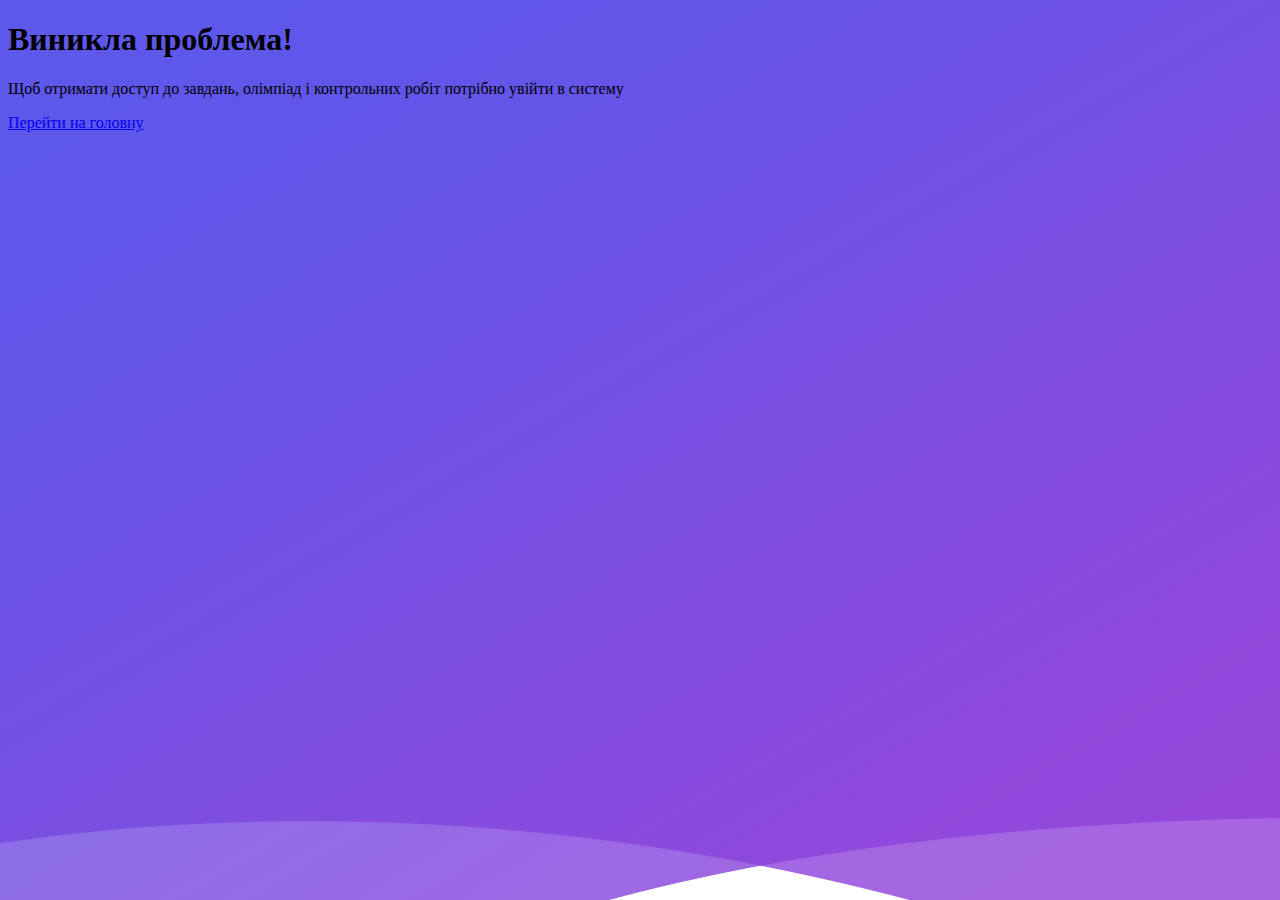
<file: badlog.html>
<!DOCTYPE html>
<html lang="en">
<head>
    <meta charset="utf-8">
    <meta http-equiv="X-UA-Compatible" content="IE=edge">
    <meta name="viewport" content="width=device-width, initial-scale=1, shrink-to-fit=no">
    <meta name="description" content="Олімпіади по інформатиці. Новини, завдання, рішення. Автоматична система перевірки">
    <meta name="robots" content="all">
    <meta name="keywords" content="завдання з програмування, розбір завдань, розв'язання олімпіадних завдань, автоматична система перевірки, acm">
    <!-- The above 4 meta tags *must* come first in the head; any other head content must come *after* these tags -->

    <!-- Title -->
    <title>Make Solution - Місце для справжніх програмістів!</title>

    <!-- Favicon -->
    <link rel="icon" href="img/core-img/favicon.ico">

    <!-- Bootstrap CDN -->
    <link rel="stylesheet" href="https://stackpath.bootstrapcdn.com/bootstrap/4.2.1/css/bootstrap.min.css" integrity="sha384-GJzZqFGwb1QTTN6wy59ffF1BuGJpLSa9DkKMp0DgiMDm4iYMj70gZWKYbI706tWS" crossorigin="anonymous">

    <!-- Local Style -->
    <style>
        body {
            background-image: url(img/bg-img/welcome-bg.png);
        }
    </style>
</head>
<body class="text-center">
    <div class="cover-container d-flex w-100 h-100 p-3 mx-auto flex-column">

    <main role="main" class="inner cover">
        <h1 class="cover-heading text-light">Виникла проблема!</h1>
        <p class="lead text-light">Щоб отримати доступ до завдань, олімпіад і контрольних робіт потрібно увійти в систему</p>
        <p class="lead text-light">
        <a href="/" class="btn btn-lg btn-secondary">Перейти на головну</a>
        </p>
    </main>

    </div>
</body>
</html>
</file>
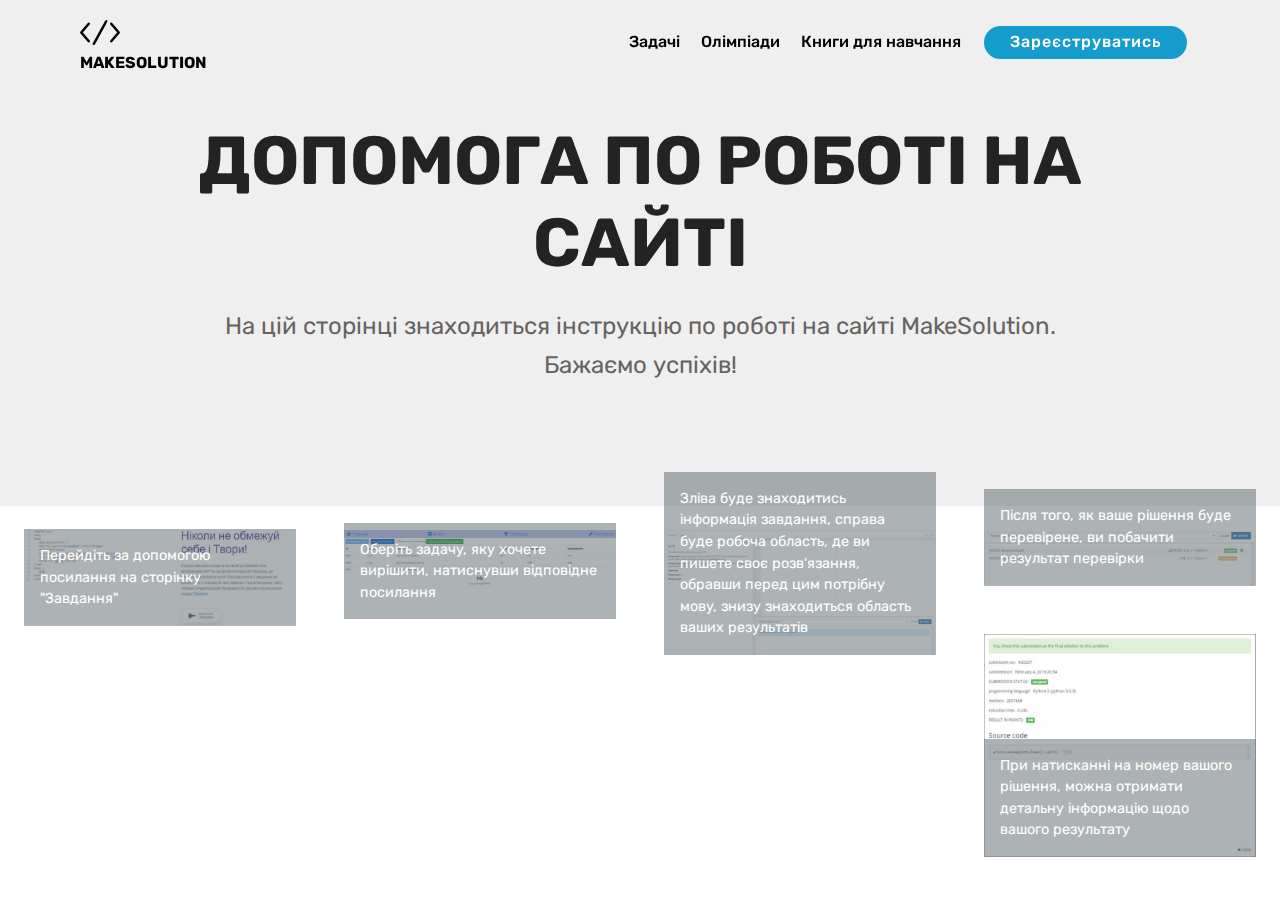
<file: help.html>
<!DOCTYPE html>
<html>

<head>
  <meta charset="UTF-8">
  <meta http-equiv="X-UA-Compatible" content="IE=edge">
  <meta charset="UTF-8">
  <meta http-equiv="X-UA-Compatible" content="IE=edge">
  <meta name="viewport" content="width=device-width, initial-scale=1, minimum-scale=1">
  <link rel="icon" href="img/core-img/favicon.ico">
  <meta name="description" content="Олімпіади по інформатиці. Новини, завдання, рішення. Автоматична система перевірки">
  <title>Make Solution - Місце для справжніх програмістів!</title>
  <link rel="stylesheet" href="assets2/web/assets/mobirise-icons/mobirise-icons.css">
  <link rel="stylesheet" href="assets2/web/assets/mobirise-icons-bold/mobirise-icons-bold.css">
  <link rel="stylesheet" href="assets2/tether/tether.min.css">
  <link rel="stylesheet" href="assets2/bootstrap/css/bootstrap.min.css">
  <link rel="stylesheet" href="assets2/bootstrap/css/bootstrap-grid.min.css">
  <link rel="stylesheet" href="assets2/bootstrap/css/bootstrap-reboot.min.css">
  <link rel="stylesheet" href="assets2/dropdown/css/style.css">
  <link rel="stylesheet" href="assets2/theme/css/style.css">
  <link rel="stylesheet" href="assets2/gallery/style.css">
  <link rel="stylesheet" href="assets2/mobirise/css/mbr-additional.css" type="text/css">

</head>

<body>
  <section class="menu cid-rh8nL4EBzY" once="menu" id="menu2-5">

    <nav class="navbar navbar-expand beta-menu navbar-dropdown align-items-center navbar-fixed-top navbar-toggleable-sm bg-color transparent">
      <button class="navbar-toggler navbar-toggler-right" type="button" data-toggle="collapse" data-target="#navbarSupportedContent" aria-controls="navbarSupportedContent" aria-expanded="false" aria-label="Toggle navigation">
        <div class="hamburger">
          <span></span>
          <span></span>
          <span></span>
          <span></span>
        </div>
      </button>
      <div class="menu-logo">
        <div class="navbar-brand">

          <span class="navbar-caption-wrap"><a class="navbar-caption text-black display-4" href="index.php"><span class="mbrib-code mbr-iconfont mbr-iconfont-btn" style="font-size: 40px;"></span>
              MAKESOLUTION</a></span>
        </div>
      </div>
      <div class="collapse navbar-collapse" id="navbarSupportedContent">
        <ul class="navbar-nav nav-dropdown" data-app-modern-menu="true">
          <li class="nav-item"><a class="nav-link link text-black display-4" href="tasks.php">
              Задачі</a></li>
          <li class="nav-item"><a class="nav-link link text-black display-4" href="olimps/olimp.php">
              Олімпіади</a></li>
          <li class="nav-item">
            <a class="nav-link link text-black display-4" href="books.php">
              Книги для навчання</a>
          </li>
        </ul>
        <div class="navbar-buttons mbr-section-btn"><a class="btn btn-sm btn-primary display-4" href="reg.php">
            Зареєструватись</a></div>
      </div>
    </nav>
  </section>

  <section class="header1 cid-rh8d5Qn0PQ" id="header16-1">

    <div class="container">
      <div class="row justify-content-md-center">
        <div class="col-md-10 align-center">
          <h1 class="mbr-section-title mbr-bold pb-3 mbr-fonts-style display-1">
            ДОПОМОГА ПО РОБОТІ НА САЙТІ</h1>

          <p class="mbr-text pb-3 mbr-fonts-style display-5">На цій сторінці знаходиться інструкцію по роботі на сайті MakeSolution. Бажаємо успіхів!</p>

        </div>
      </div>
    </div>

  </section>

  <section class="mbr-gallery mbr-slider-carousel cid-rh8d8pj7hS" id="gallery3-2">

    <div>
      <div>
        <!-- Filter -->
        <!-- Gallery -->
        <div class="mbr-gallery-row">
          <div class="mbr-gallery-layout-default">
            <div>
              <div>
                <div class="mbr-gallery-item mbr-gallery-item--p3" data-video-url="false">
                  <div href="#lb-gallery3-2" data-slide-to="0" data-toggle="modal"><img src="assets2/images/1-1156x453-800x282.jpg" alt="image" title=""><span class="icon-focus"></span><span class="mbr-gallery-title mbr-fonts-style display-7">Перейдіть
                      за допомогою посилання на сторінку "Завдання"<br></span></div>
                </div>
                <div class="mbr-gallery-item mbr-gallery-item--p3" data-video-url="false">
                  <div href="#lb-gallery3-2" data-slide-to="1" data-toggle="modal"><img src="assets2/images/2-1920x702-800x263.jpg" alt="image" title=""><span class="icon-focus"></span><span class="mbr-gallery-title mbr-fonts-style display-7">Оберіть
                      задачу, яку хочете вирішити, натиснувши відповідне посилання<br></span></div>
                </div>
                <div class="mbr-gallery-item mbr-gallery-item--p3" data-video-url="false">
                  <div href="#lb-gallery3-2" data-slide-to="2" data-toggle="modal"><img src="assets2/images/3-1919x883-800x368.jpg" alt="image" title=""><span class="icon-focus"></span><span class="mbr-gallery-title mbr-fonts-style display-7">Зліва
                      буде знаходитись інформація завдання, справа буде робоча область, де ви пишете своє розв'язання, обравши перед цим потрібну мову, знизу знаходиться область ваших результатів</span></div>
                </div>
                <div class="mbr-gallery-item mbr-gallery-item--p3" data-video-url="false">
                  <div href="#lb-gallery3-2" data-slide-to="3" data-toggle="modal"><img src="assets2/images/4-1269x261-800x165.jpg" alt="image" title=""><span class="icon-focus"></span><span class="mbr-gallery-title mbr-fonts-style display-7">Після
                      того, як ваше рішення буде перевірене, ви побачити результат перевірки</span></div>
                </div>
                <div class="mbr-gallery-item mbr-gallery-item--p3" data-video-url="false">
                  <div href="#lb-gallery3-2" data-slide-to="4" data-toggle="modal"><img src="assets2/images/5-965x791-800x656.jpg" alt="image" title=""><span class="icon-focus"></span><span class="mbr-gallery-title mbr-fonts-style display-7">При
                      натисканні на номер вашого рішення, можна отримати детальну інформацію щодо вашого результату</span></div>
                </div>
              </div>
            </div>
            <div class="clearfix"></div>
          </div>
        </div><!-- Lightbox -->
        <div data-app-prevent-settings="" class="mbr-slider modal fade carousel slide" tabindex="-1" data-keyboard="true" data-interval="false" id="lb-gallery3-2">
          <div class="modal-dialog">
            <div class="modal-content">
              <div class="modal-body">
                <div class="carousel-inner">
                  <div class="carousel-item"><img src="assets2/images/1-1156x453.jpg" alt="image" title=""></div>
                  <div class="carousel-item"><img src="assets2/images/2-1920x702.jpg" alt="image" title=""></div>
                  <div class="carousel-item"><img src="assets2/images/3-1919x883.jpg" alt="image" title=""></div>
                  <div class="carousel-item"><img src="assets2/images/4-1269x261.jpg" alt="image" title=""></div>
                  <div class="carousel-item active"><img src="assets2/images/5-965x791.jpg" alt="image" title=""></div>
                </div><a class="carousel-control carousel-control-prev" role="button" data-slide="prev" href="#lb-gallery3-2"><span class="mbri-left mbr-iconfont" aria-hidden="true"></span><span class="sr-only">Previous</span></a><a class="carousel-control carousel-control-next"
                  role="button" data-slide="next" href="#lb-gallery3-2"><span class="mbri-right mbr-iconfont" aria-hidden="true"></span><span class="sr-only">Next</span></a><a class="close" href="#" role="button" data-dismiss="modal"><span class="sr-only">Close</span></a>
              </div>
            </div>
          </div>
        </div>
      </div>
    </div>

  </section>

  <script src="assets2/web/assets/jquery/jquery.min.js"></script>
  <script src="assets2/tether/tether.min.js"></script>
  <script src="assets2/popper/popper.min.js"></script>
  <script src="assets2/bootstrap/js/bootstrap.min.js"></script>
  <script src="assets2/dropdown/js/script.min.js"></script>
  <script src="assets2/touchswipe/jquery.touch-swipe.min.js"></script>
  <script src="assets2/masonry/masonry.pkgd.min.js"></script>
  <script src="assets2/imagesloaded/imagesloaded.pkgd.min.js"></script>
  <script src="assets2/smoothscroll/smooth-scroll.js"></script>
  <script src="assets2/vimeoplayer/jquery.mb.vimeo_player.js"></script>
  <script src="assets2/bootstrapcarouselswipe/bootstrap-carousel-swipe.js"></script>
  <script src="assets2/theme/js/script.js"></script>
  <script src="assets2/gallery/player.min.js"></script>
  <script src="assets2/gallery/script.js"></script>
  <script src="assets2/slidervideo/script.js"></script>

</body>

</html>
</file>
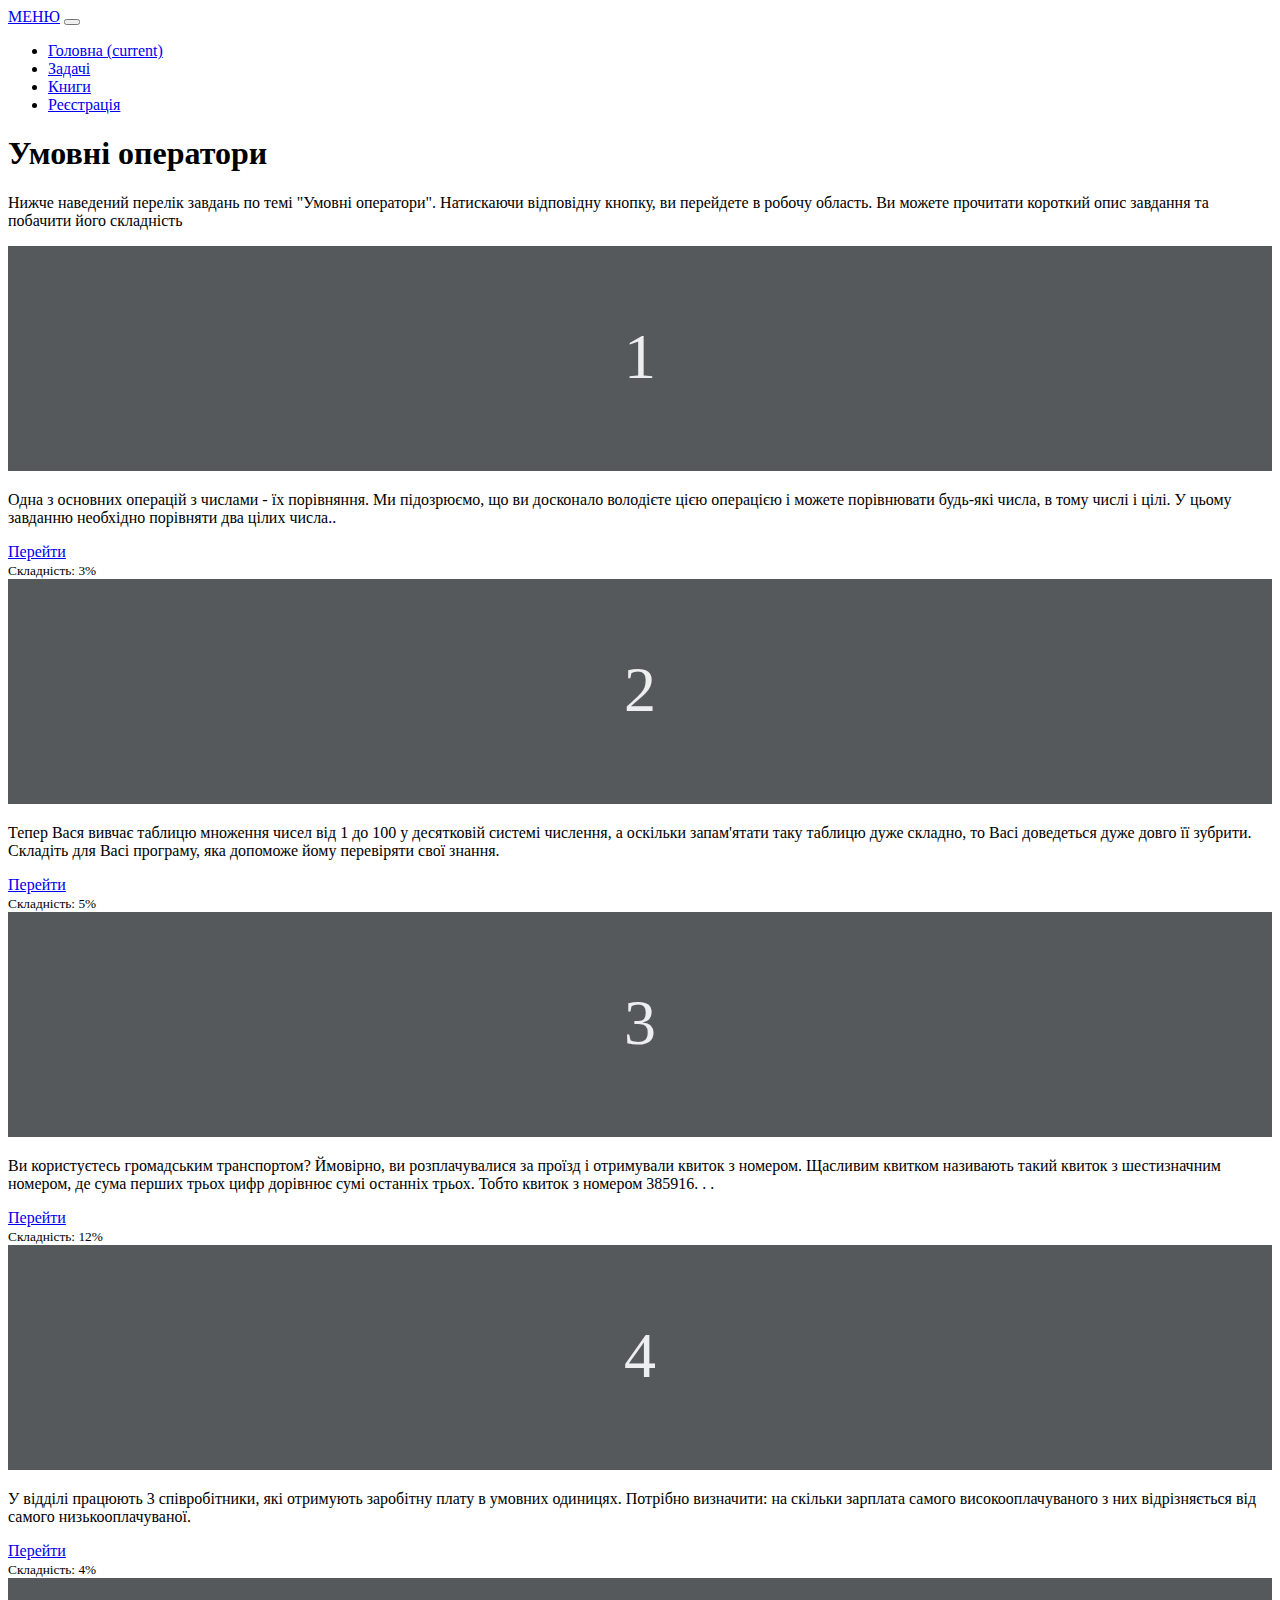
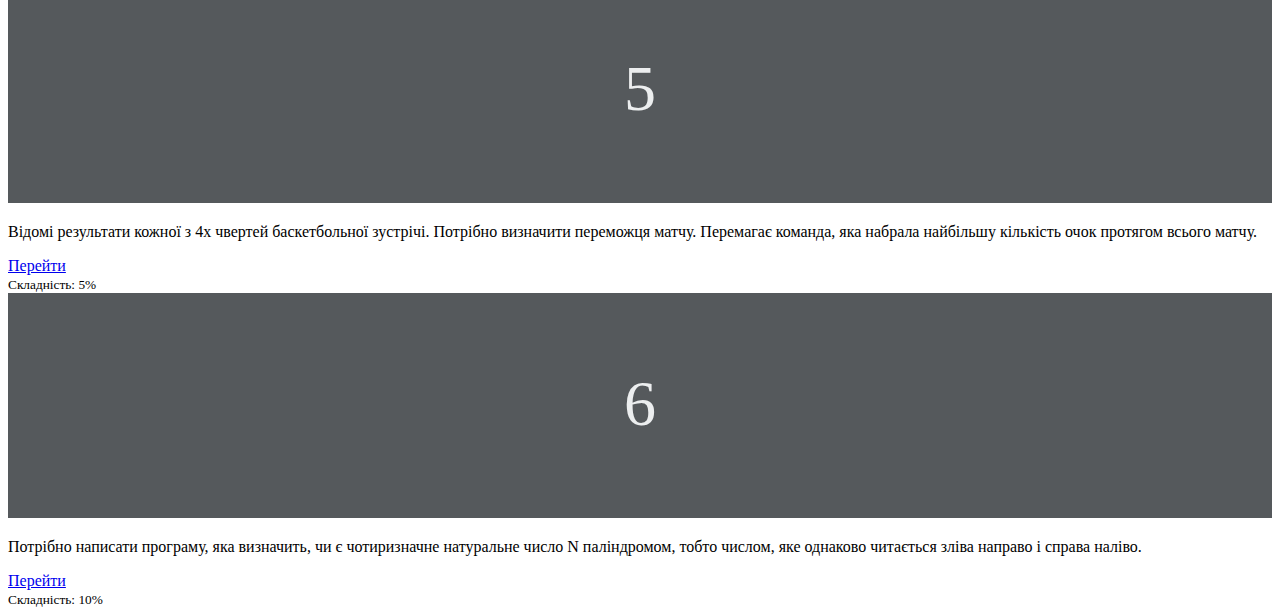
<file: controlworks/1.html>
<!doctype html>
<html lang="en">

<head>
  <meta charset="utf-8">
  <meta name="viewport" content="width=device-width, initial-scale=1, shrink-to-fit=no">
  <meta name="viewport" content="width=device-width, initial-scale=1, shrink-to-fit=no">
  <meta name="description" content="Олімпіади по інформатиці. Новини, завдання, рішення. Автоматична система перевірки">
  <meta name="robots" content="all">
  <meta name="keywords" content="завдання з програмування, розбір завдань, розв'язання олімпіадних завдань, автоматична система перевірки, acm">
  <title>Make Solution - Місце для справжніх програмістів!</title>
  <!-- Favicon -->
  <link rel="icon" href="/img/core-img/favicon.ico">
  <style>
    .bd-placeholder-img {
        font-size: 4em;
        text-anchor: middle;
      }
  </style>
  <!-- Bootstrap core CSS -->
  <link rel="stylesheet" href="https://stackpath.bootstrapcdn.com/bootstrap/4.2.1/css/bootstrap.min.css" integrity="sha384-GJzZqFGwb1QTTN6wy59ffF1BuGJpLSa9DkKMp0DgiMDm4iYMj70gZWKYbI706tWS" crossorigin="anonymous">
</head>

<body>
	<!-- Menu Area -->
  <nav class="navbar navbar-expand-lg navbar-light bg-light">
    <a class="navbar-brand" href="#">МЕНЮ</a>
    <button class="navbar-toggler" type="button" data-toggle="collapse" data-target="#navbarSupportedContent" aria-controls="navbarSupportedContent" aria-expanded="false" aria-label="Toggle navigation">
      <span class="navbar-toggler-icon"></span>
    </button>

    <div class="collapse navbar-collapse" id="navbarSupportedContent">
      <ul class="navbar-nav mr-auto">
        <li class="nav-item active">
          <a class="nav-link" href="/index.php">Головна <span class="sr-only">(current)</span></a>
        </li>
        <li class="nav-item">
          <a class="nav-link" href="/tasks.php">Задачі</a>
        </li>
        <li class="nav-item dropdown">
          <a class="nav-link" href="/books.php">Книги</a>
        </li>
        <li class="nav-item dropdown">
          <a class="nav-link" href="/reg.php">Реєстрація</a>
        </li>
      </ul>
    </div>
  </nav>
  <section class="jumbotron text-center">
    <div class="container">
      <h1 class="jumbotron-heading">Умовні оператори</h1>
      <p class="lead text-muted">Нижче наведений перелік завдань по темі "Умовні оператори". Натискаючи відповідну кнопку, ви перейдете в робочу область. Ви можете прочитати короткий опис завдання та побачити його складність</p>
    </div>
  </section>
  <main role="main">


    <div class="album py-5 bg-light">
      <div class="container">

        <div class="row">
          <div class="col-md-4">
            <div class="card mb-4 shadow-sm">
              <svg class="bd-placeholder-img card-img-top" width="100%" height="225" xmlns="http://www.w3.org/2000/svg" preserveAspectRatio="xMidYMid slice" focusable="false" role="img" aria-label="Placeholder: Thumbnail">
                <rect fill="#55595c" width="100%" height="100%" /><text fill="#eceeef" dy=".3em" x="50%" y="50%" >1</text>
              </svg>
              <div class="card-body">
                <p class="card-text">Одна з основних операцій з числами - їх порівняння. Ми підозрюємо, що ви досконало володієте цією операцією і можете порівнювати будь-які числа, в тому числі і цілі. У цьому завданню необхідно порівняти два цілих числа..</p>
                <div class="d-flex justify-content-between align-items-center">
                  <div class="btn-group">
                    <a class="btn btn-sm btn-outline-secondary" href="https://103181d7.widgets.sphere-engine.com/lp?hash=4VNFR95lG4
" role="button" target="_blank">Перейти</a>
                  </div>
                  <small class="text-muted">Складність: 3%</small>
                </div>
              </div>
            </div>
          </div>
          <div class="col-md-4">
            <div class="card mb-4 shadow-sm">
              <svg class="bd-placeholder-img card-img-top" width="100%" height="225" xmlns="http://www.w3.org/2000/svg" preserveAspectRatio="xMidYMid slice" focusable="false" role="img" aria-label="Placeholder: Thumbnail">
                <rect fill="#55595c" width="100%" height="100%" /><text fill="#eceeef" dy=".3em" x="50%" y="50%" >2</text>
              </svg>
              <div class="card-body">
                <p class="card-text">Тепер Вася вивчає таблицю множення чисел від 1 до 100 у десятковій системі числення, а оскільки запам'ятати таку таблицю дуже складно, то Васі доведеться дуже довго її зубрити. Складіть для Васі програму, яка допоможе йому перевіряти свої знання.</p>
                <div class="d-flex justify-content-between align-items-center">
                  <div class="btn-group">
                    <a class="btn btn-sm btn-outline-secondary" href="https://103181d7.widgets.sphere-engine.com/lp?hash=0jlrsH8UgW" role="button" target="_blank">Перейти</a>
                  </div>
                  <small class="text-muted">Складність: 5%</small>
                </div>
              </div>
            </div>
          </div>
          <div class="col-md-4">
            <div class="card mb-4 shadow-sm">
              <svg class="bd-placeholder-img card-img-top" width="100%" height="225" xmlns="http://www.w3.org/2000/svg" preserveAspectRatio="xMidYMid slice" focusable="false" role="img" aria-label="Placeholder: Thumbnail">
                <rect fill="#55595c" width="100%" height="100%" /><text fill="#eceeef" dy=".3em" x="50%" y="50%" >3</text>
              </svg>
              <div class="card-body">
                <p class="card-text">Ви користуєтесь громадським транспортом? Ймовірно, ви розплачувалися за проїзд і отримували квиток з номером. Щасливим квитком називають такий квиток з шестизначним номером, де сума перших трьох цифр дорівнює сумі останніх трьох. Тобто квиток з номером 385916. . . </p>
                <div class="d-flex justify-content-between align-items-center">
                  <div class="btn-group">
                    <a class="btn btn-sm btn-outline-secondary" href="https://103181d7.widgets.sphere-engine.com/lp?hash=MHQ9pqRCEv
" role="button" target="_blank">Перейти</a>
                  </div>
                  <small class="text-muted">Складність: 12%</small>
                </div>
              </div>
            </div>
          </div>

          <div class="col-md-4">
            <div class="card mb-4 shadow-sm">
              <svg class="bd-placeholder-img card-img-top" width="100%" height="225" xmlns="http://www.w3.org/2000/svg" preserveAspectRatio="xMidYMid slice" focusable="false" role="img" aria-label="Placeholder: Thumbnail">
                <rect fill="#55595c" width="100%" height="100%" /><text fill="#eceeef" dy=".3em" x="50%" y="50%" >4</text>
              </svg>
              <div class="card-body">
                <p class="card-text">У відділі працюють 3 співробітники, які отримують заробітну плату в умовних одиницях. Потрібно визначити: на скільки зарплата самого високооплачуваного з них відрізняється від самого низькооплачуваної.</p>
                <div class="d-flex justify-content-between align-items-center">
                  <div class="btn-group">
                    <a class="btn btn-sm btn-outline-secondary" href="https://103181d7.widgets.sphere-engine.com/lp?hash=RZgNqkQ2ci" role="button" target="_blank">Перейти</a>
                  </div>
                  <small class="text-muted">Складність: 4%</small>
                </div>
              </div>
            </div>
          </div>
          <div class="col-md-4">
            <div class="card mb-4 shadow-sm">
              <svg class="bd-placeholder-img card-img-top" width="100%" height="225" xmlns="http://www.w3.org/2000/svg" preserveAspectRatio="xMidYMid slice" focusable="false" role="img" aria-label="Placeholder: Thumbnail">
                <rect fill="#55595c" width="100%" height="100%" /><text fill="#eceeef" dy=".3em" x="50%" y="50%" >5</text>
              </svg>
              <div class="card-body">
                <p class="card-text">Відомі результати кожної з 4х чвертей баскетбольної зустрічі. Потрібно визначити переможця матчу. Перемагає команда, яка набрала найбільшу кількість очок протягом всього матчу.</p>
                <div class="d-flex justify-content-between align-items-center">
                  <div class="btn-group">
                    <a class="btn btn-sm btn-outline-secondary" href="https://103181d7.widgets.sphere-engine.com/lp?hash=Zv6JXuskuJ" role="button" target="_blank">Перейти</a>
                  </div>
                  <small class="text-muted">Складність: 5%</small>
                </div>
              </div>
            </div>
          </div>
          <div class="col-md-4">
            <div class="card mb-4 shadow-sm">
              <svg class="bd-placeholder-img card-img-top" width="100%" height="225" xmlns="http://www.w3.org/2000/svg" preserveAspectRatio="xMidYMid slice" focusable="false" role="img" aria-label="Placeholder: Thumbnail">
                <rect fill="#55595c" width="100%" height="100%" /><text fill="#eceeef" dy=".3em" x="50%" y="50%" >6</text>
              </svg>
              <div class="card-body">
                <p class="card-text">Потрібно написати програму, яка визначить, чи є чотиризначне натуральне число N паліндромом, тобто числом, яке однаково читається зліва направо і справа наліво.</p>
                <div class="d-flex justify-content-between align-items-center">
                  <div class="btn-group">
                    <a class="btn btn-sm btn-outline-secondary" href="https://103181d7.widgets.sphere-engine.com/lp?hash=pILQwYJdDD" role="button" target="_blank">Перейти</a>
                  </div>
                  <small class="text-muted">Складність: 10%</small>
                </div>
              </div>
            </div>
          </div>
        </div>
      </div>
    </div>

  </main>


  <script src="https://code.jquery.com/jquery-3.3.1.slim.min.js" integrity="sha384-q8i/X+965DzO0rT7abK41JStQIAqVgRVzpbzo5smXKp4YfRvH+8abtTE1Pi6jizo" crossorigin="anonymous"></script>
  <script src="https://cdnjs.cloudflare.com/ajax/libs/popper.js/1.14.6/umd/popper.min.js" integrity="sha384-wHAiFfRlMFy6i5SRaxvfOCifBUQy1xHdJ/yoi7FRNXMRBu5WHdZYu1hA6ZOblgut" crossorigin="anonymous"></script>
  <script src="https://stackpath.bootstrapcdn.com/bootstrap/4.2.1/js/bootstrap.min.js" integrity="sha384-B0UglyR+jN6CkvvICOB2joaf5I4l3gm9GU6Hc1og6Ls7i6U/mkkaduKaBhlAXv9k" crossorigin="anonymous"></script>
</body>

</html>
</file>
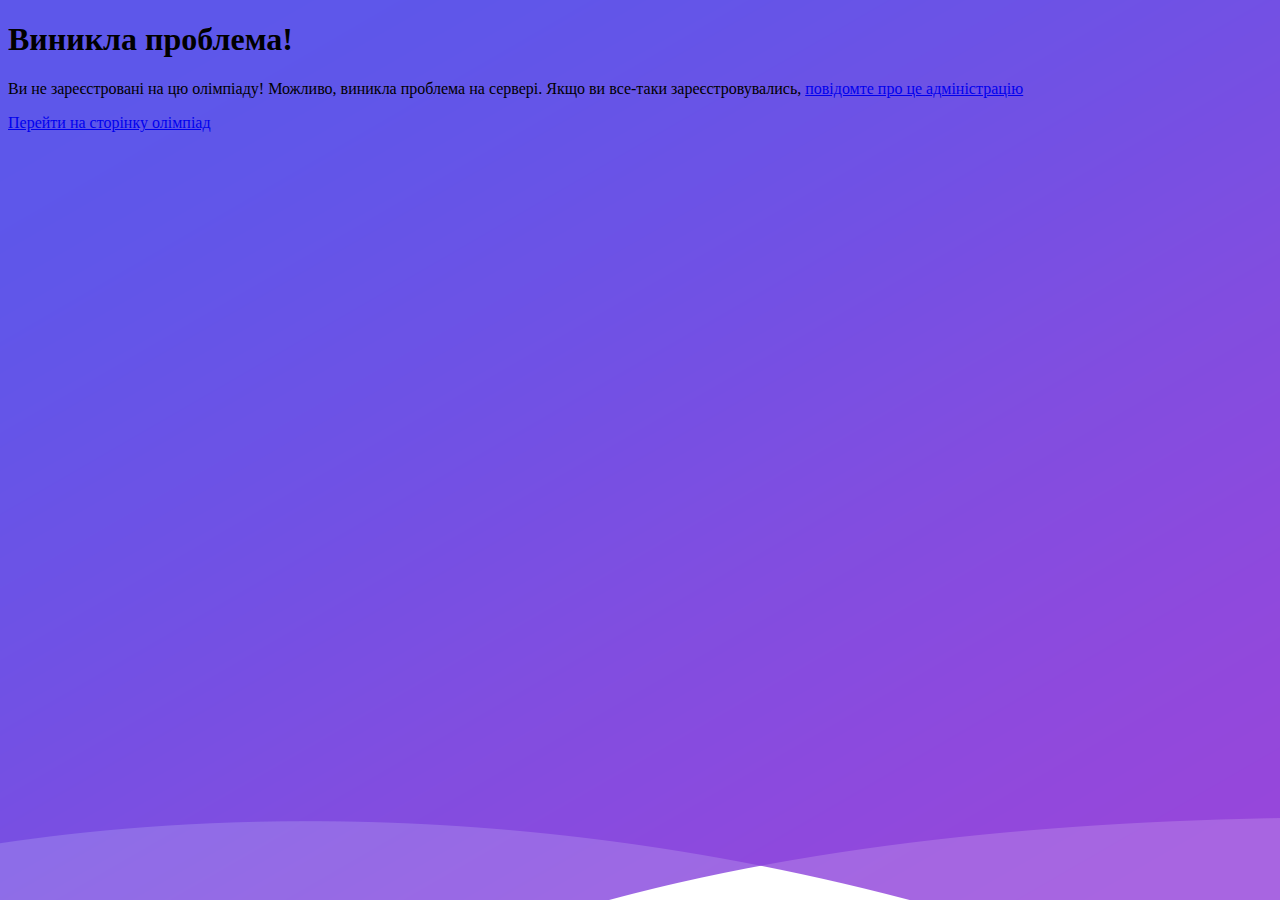
<file: olimps/badlog.html>
<!DOCTYPE html>
<html lang="en">
<head>
    <meta charset="utf-8">
    <meta http-equiv="X-UA-Compatible" content="IE=edge">
    <meta name="viewport" content="width=device-width, initial-scale=1, shrink-to-fit=no">
    <meta name="description" content="Олімпіади по інформатиці. Новини, завдання, рішення. Автоматична система перевірки">
    <meta name="robots" content="all">
    <meta name="keywords" content="завдання з програмування, розбір завдань, розв'язання олімпіадних завдань, автоматична система перевірки, acm">
    <!-- The above 4 meta tags *must* come first in the head; any other head content must come *after* these tags -->

    <!-- Title -->
    <title>Make Solution - Місце для справжніх програмістів!</title>

    <!-- Favicon -->
    <link rel="icon" href="img/core-img/favicon.ico">

    <!-- Bootstrap CDN -->
    <link rel="stylesheet" href="https://stackpath.bootstrapcdn.com/bootstrap/4.2.1/css/bootstrap.min.css" integrity="sha384-GJzZqFGwb1QTTN6wy59ffF1BuGJpLSa9DkKMp0DgiMDm4iYMj70gZWKYbI706tWS" crossorigin="anonymous">

    <!-- Local Style -->
    <style>
        body {
            background-image: url(/img/bg-img/welcome-bg.png);
        }
    </style>
</head>
<body class="text-center">
    <div class="cover-container d-flex w-100 h-100 p-3 mx-auto flex-column">

    <main role="main" class="inner cover">
        <h1 class="cover-heading text-light">Виникла проблема!</h1>
        <p class="lead text-light">Ви не зареєстровані на цю олімпіаду! Можливо, виникла проблема на сервері. Якщо ви все-таки зареєстровувались, <a href="/index.php">повідомте про це адміністрацію</a></p>
        <p class="lead text-light">
        <a href="olimp.php" class="btn btn-lg btn-secondary">Перейти на сторінку олімпіад</a>
        </p>
    </main>

    </div>
</body>
</html>
</file>
<file: assets2/web/assets/mobirise-icons/mobirise-icons.css>
@font-face {
  font-family: 'MobiriseIcons';
  src:  url('mobirise-icons.eot?spat4u');
  src:  url('mobirise-icons.eot?spat4u#iefix') format('embedded-opentype'),
    url('mobirise-icons.ttf?spat4u') format('truetype'),
    url('mobirise-icons.woff?spat4u') format('woff'),
    url('mobirise-icons.svg?spat4u#MobiriseIcons') format('svg');
  font-weight: normal;
  font-style: normal;
}

[class^="mbri-"], [class*=" mbri-"] {
  /* use !important to prevent issues with browser extensions that change fonts */
  font-family: MobiriseIcons !important;
  speak: none;
  font-style: normal;
  font-weight: normal;
  font-variant: normal;
  text-transform: none;
  line-height: 1;

  /* Better Font Rendering =========== */
  -webkit-font-smoothing: antialiased;
  -moz-osx-font-smoothing: grayscale;
}

.mbri-add-submenu:before {
  content: "\e900";
}
.mbri-alert:before {
  content: "\e901";
}
.mbri-align-center:before {
  content: "\e902";
}
.mbri-align-justify:before {
  content: "\e903";
}
.mbri-align-left:before {
  content: "\e904";
}
.mbri-align-right:before {
  content: "\e905";
}
.mbri-android:before {
  content: "\e906";
}
.mbri-apple:before {
  content: "\e907";
}
.mbri-arrow-down:before {
  content: "\e908";
}
.mbri-arrow-next:before {
  content: "\e909";
}
.mbri-arrow-prev:before {
  content: "\e90a";
}
.mbri-arrow-up:before {
  content: "\e90b";
}
.mbri-bold:before {
  content: "\e90c";
}
.mbri-bookmark:before {
  content: "\e90d";
}
.mbri-bootstrap:before {
  content: "\e90e";
}
.mbri-briefcase:before {
  content: "\e90f";
}
.mbri-browse:before {
  content: "\e910";
}
.mbri-bulleted-list:before {
  content: "\e911";
}
.mbri-calendar:before {
  content: "\e912";
}
.mbri-camera:before {
  content: "\e913";
}
.mbri-cart-add:before {
  content: "\e914";
}
.mbri-cart-full:before {
  content: "\e915";
}
.mbri-cash:before {
  content: "\e916";
}
.mbri-change-style:before {
  content: "\e917";
}
.mbri-chat:before {
  content: "\e918";
}
.mbri-clock:before {
  content: "\e919";
}
.mbri-close:before {
  content: "\e91a";
}
.mbri-cloud:before {
  content: "\e91b";
}
.mbri-code:before {
  content: "\e91c";
}
.mbri-contact-form:before {
  content: "\e91d";
}
.mbri-credit-card:before {
  content: "\e91e";
}
.mbri-cursor-click:before {
  content: "\e91f";
}
.mbri-cust-feedback:before {
  content: "\e920";
}
.mbri-database:before {
  content: "\e921";
}
.mbri-delivery:before {
  content: "\e922";
}
.mbri-desktop:before {
  content: "\e923";
}
.mbri-devices:before {
  content: "\e924";
}
.mbri-down:before {
  content: "\e925";
}
.mbri-download:before {
  content: "\e989";
}
.mbri-drag-n-drop:before {
  content: "\e927";
}
.mbri-drag-n-drop2:before {
  content: "\e928";
}
.mbri-edit:before {
  content: "\e929";
}
.mbri-edit2:before {
  content: "\e92a";
}
.mbri-error:before {
  content: "\e92b";
}
.mbri-extension:before {
  content: "\e92c";
}
.mbri-features:before {
  content: "\e92d";
}
.mbri-file:before {
  content: "\e92e";
}
.mbri-flag:before {
  content: "\e92f";
}
.mbri-folder:before {
  content: "\e930";
}
.mbri-gift:before {
  content: "\e931";
}
.mbri-github:before {
  content: "\e932";
}
.mbri-globe:before {
  content: "\e933";
}
.mbri-globe-2:before {
  content: "\e934";
}
.mbri-growing-chart:before {
  content: "\e935";
}
.mbri-hearth:before {
  content: "\e936";
}
.mbri-help:before {
  content: "\e937";
}
.mbri-home:before {
  content: "\e938";
}
.mbri-hot-cup:before {
  content: "\e939";
}
.mbri-idea:before {
  content: "\e93a";
}
.mbri-image-gallery:before {
  content: "\e93b";
}
.mbri-image-slider:before {
  content: "\e93c";
}
.mbri-info:before {
  content: "\e93d";
}
.mbri-italic:before {
  content: "\e93e";
}
.mbri-key:before {
  content: "\e93f";
}
.mbri-laptop:before {
  content: "\e940";
}
.mbri-layers:before {
  content: "\e941";
}
.mbri-left-right:before {
  content: "\e942";
}
.mbri-left:before {
  content: "\e943";
}
.mbri-letter:before {
  content: "\e944";
}
.mbri-like:before {
  content: "\e945";
}
.mbri-link:before {
  content: "\e946";
}
.mbri-lock:before {
  content: "\e947";
}
.mbri-login:before {
  content: "\e948";
}
.mbri-logout:before {
  content: "\e949";
}
.mbri-magic-stick:before {
  content: "\e94a";
}
.mbri-map-pin:before {
  content: "\e94b";
}
.mbri-menu:before {
  content: "\e94c";
}
.mbri-mobile:before {
  content: "\e94d";
}
.mbri-mobile2:before {
  content: "\e94e";
}
.mbri-mobirise:before {
  content: "\e94f";
}
.mbri-more-horizontal:before {
  content: "\e950";
}
.mbri-more-vertical:before {
  content: "\e951";
}
.mbri-music:before {
  content: "\e952";
}
.mbri-new-file:before {
  content: "\e953";
}
.mbri-numbered-list:before {
  content: "\e954";
}
.mbri-opened-folder:before {
  content: "\e955";
}
.mbri-pages:before {
  content: "\e956";
}
.mbri-paper-plane:before {
  content: "\e957";
}
.mbri-paperclip:before {
  content: "\e958";
}
.mbri-photo:before {
  content: "\e959";
}
.mbri-photos:before {
  content: "\e95a";
}
.mbri-pin:before {
  content: "\e95b";
}
.mbri-play:before {
  content: "\e95c";
}
.mbri-plus:before {
  content: "\e95d";
}
.mbri-preview:before {
  content: "\e95e";
}
.mbri-print:before {
  content: "\e95f";
}
.mbri-protect:before {
  content: "\e960";
}
.mbri-question:before {
  content: "\e961";
}
.mbri-quote-left:before {
  content: "\e962";
}
.mbri-quote-right:before {
  content: "\e963";
}
.mbri-refresh:before {
  content: "\e964";
}
.mbri-responsive:before {
  content: "\e965";
}
.mbri-right:before {
  content: "\e966";
}
.mbri-rocket:before {
  content: "\e967";
}
.mbri-sad-face:before {
  content: "\e968";
}
.mbri-sale:before {
  content: "\e969";
}
.mbri-save:before {
  content: "\e96a";
}
.mbri-search:before {
  content: "\e96b";
}
.mbri-setting:before {
  content: "\e96c";
}
.mbri-setting2:before {
  content: "\e96d";
}
.mbri-setting3:before {
  content: "\e96e";
}
.mbri-share:before {
  content: "\e96f";
}
.mbri-shopping-bag:before {
  content: "\e970";
}
.mbri-shopping-basket:before {
  content: "\e971";
}
.mbri-shopping-cart:before {
  content: "\e972";
}
.mbri-sites:before {
  content: "\e973";
}
.mbri-smile-face:before {
  content: "\e974";
}
.mbri-speed:before {
  content: "\e975";
}
.mbri-star:before {
  content: "\e976";
}
.mbri-success:before {
  content: "\e977";
}
.mbri-sun:before {
  content: "\e978";
}
.mbri-sun2:before {
  content: "\e979";
}
.mbri-tablet:before {
  content: "\e97a";
}
.mbri-tablet-vertical:before {
  content: "\e97b";
}
.mbri-target:before {
  content: "\e97c";
}
.mbri-timer:before {
  content: "\e97d";
}
.mbri-to-ftp:before {
  content: "\e97e";
}
.mbri-to-local-drive:before {
  content: "\e97f";
}
.mbri-touch-swipe:before {
  content: "\e980";
}
.mbri-touch:before {
  content: "\e981";
}
.mbri-trash:before {
  content: "\e982";
}
.mbri-underline:before {
  content: "\e983";
}
.mbri-unlink:before {
  content: "\e984";
}
.mbri-unlock:before {
  content: "\e985";
}
.mbri-up-down:before {
  content: "\e986";
}
.mbri-up:before {
  content: "\e987";
}
.mbri-update:before {
  content: "\e988";
}
.mbri-upload:before {
 content: "\e926"; 
}
.mbri-user:before {
  content: "\e98a";
}
.mbri-user2:before {
  content: "\e98b";
}
.mbri-users:before {
  content: "\e98c";
}
.mbri-video:before {
  content: "\e98d";
}
.mbri-video-play:before {
  content: "\e98e";
}
.mbri-watch:before {
  content: "\e98f";
}
.mbri-website-theme:before {
  content: "\e990";
}
.mbri-wifi:before {
  content: "\e991";
}
.mbri-windows:before {
  content: "\e992";
}
.mbri-zoom-out:before {
  content: "\e993";
}
.mbri-redo:before {
  content: "\e994";
}
.mbri-undo:before {
  content: "\e995";
}
</file>
<file: assets2/web/assets/mobirise-icons-bold/mobirise-icons-bold.css>
@font-face {
  font-family: 'mobirise-icons-bold';
  src:  url('mobirise-icons-bold.eot?m1l4yr');
  src:  url('mobirise-icons-bold.eot?m1l4yr#iefix') format('embedded-opentype'),
    url('mobirise-icons-bold.ttf?m1l4yr') format('truetype'),
    url('mobirise-icons-bold.woff?m1l4yr') format('woff'),
    url('mobirise-icons-bold.svg?m1l4yr#mobirise-icons-bold') format('svg');
  font-weight: normal;
  font-style: normal;
}

[class^="mbrib-"], [class*="mbrib-"] {
  /* use !important to prevent issues with browser extensions that change fonts */
  font-family: 'mobirise-icons-bold' !important;
  speak: none;
  font-style: normal;
  font-weight: normal;
  font-variant: normal;
  text-transform: none;
  line-height: 1;

  /* Better Font Rendering =========== */
  -webkit-font-smoothing: antialiased;
  -moz-osx-font-smoothing: grayscale;
}

.mbrib-add-submenu:before {
  content: "\e900";
}
.mbrib-alert:before {
  content: "\e901";
}
.mbrib-align-center:before {
  content: "\e902";
}
.mbrib-align-justify:before {
  content: "\e903";
}
.mbrib-align-left:before {
  content: "\e904";
}
.mbrib-align-right:before {
  content: "\e905";
}
.mbrib-android:before {
  content: "\e906";
}
.mbrib-apple:before {
  content: "\e907";
}
.mbrib-arrow-down:before {
  content: "\e908";
}
.mbrib-arrow-next:before {
  content: "\e909";
}
.mbrib-arrow-prev:before {
  content: "\e90a";
}
.mbrib-arrow-up:before {
  content: "\e90b";
}
.mbrib-bold:before {
  content: "\e90c";
}
.mbrib-bookmark:before {
  content: "\e90d";
}
.mbrib-bootstrap:before {
  content: "\e90e";
}
.mbrib-briefcase:before {
  content: "\e90f";
}
.mbrib-browse:before {
  content: "\e910";
}
.mbrib-bulleted-list:before {
  content: "\e911";
}
.mbrib-calendar:before {
  content: "\e912";
}
.mbrib-camera:before {
  content: "\e913";
}
.mbrib-cart-add:before {
  content: "\e914";
}
.mbrib-cart-full:before {
  content: "\e915";
}
.mbrib-cash:before {
  content: "\e916";
}
.mbrib-change-style:before {
  content: "\e917";
}
.mbrib-chat:before {
  content: "\e918";
}
.mbrib-clock:before {
  content: "\e919";
}
.mbrib-close:before {
  content: "\e91a";
}
.mbrib-cloud:before {
  content: "\e91b";
}
.mbrib-code:before {
  content: "\e91c";
}
.mbrib-contact-form:before {
  content: "\e91d";
}
.mbrib-credit-card:before {
  content: "\e91e";
}
.mbrib-cursor-click:before {
  content: "\e91f";
}
.mbrib-cust-feedback:before {
  content: "\e920";
}
.mbrib-database:before {
  content: "\e921";
}
.mbrib-delivery:before {
  content: "\e922";
}
.mbrib-desktop:before {
  content: "\e923";
}
.mbrib-devices:before {
  content: "\e924";
}
.mbrib-down:before {
  content: "\e925";
}
.mbrib-download:before {
  content: "\e926";
}
.mbrib-drag-n-drop:before {
  content: "\e927";
}
.mbrib-drag-n-drop2:before {
  content: "\e928";
}
.mbrib-edit:before {
  content: "\e929";
}
.mbrib-edit2:before {
  content: "\e92a";
}
.mbrib-error:before {
  content: "\e92b";
}
.mbrib-extension:before {
  content: "\e92c";
}
.mbrib-features:before {
  content: "\e92d";
}
.mbrib-file:before {
  content: "\e92e";
}
.mbrib-flag:before {
  content: "\e92f";
}
.mbrib-folder:before {
  content: "\e930";
}
.mbrib-gift:before {
  content: "\e931";
}
.mbrib-github:before {
  content: "\e932";
}
.mbrib-globe-2:before {
  content: "\e933";
}
.mbrib-globe:before {
  content: "\e934";
}
.mbrib-growing-chart:before {
  content: "\e935";
}
.mbrib-hearth:before {
  content: "\e936";
}
.mbrib-help:before {
  content: "\e937";
}
.mbrib-home:before {
  content: "\e938";
}
.mbrib-hot-cup:before {
  content: "\e939";
}
.mbrib-idea:before {
  content: "\e93a";
}
.mbrib-image-gallery:before {
  content: "\e93b";
}
.mbrib-image-slider:before {
  content: "\e93c";
}
.mbrib-info:before {
  content: "\e93d";
}
.mbrib-italic:before {
  content: "\e93e";
}
.mbrib-key:before {
  content: "\e93f";
}
.mbrib-laptop:before {
  content: "\e940";
}
.mbrib-layers:before {
  content: "\e941";
}
.mbrib-left-right:before {
  content: "\e942";
}
.mbrib-left:before {
  content: "\e943";
}
.mbrib-letter:before {
  content: "\e944";
}
.mbrib-like:before {
  content: "\e945";
}
.mbrib-link:before {
  content: "\e946";
}
.mbrib-lock:before {
  content: "\e947";
}
.mbrib-login:before {
  content: "\e948";
}
.mbrib-logout:before {
  content: "\e949";
}
.mbrib-magic-stick:before {
  content: "\e94a";
}
.mbrib-map-pin:before {
  content: "\e94b";
}
.mbrib-menu:before {
  content: "\e94c";
}
.mbrib-mobile:before {
  content: "\e94d";
}
.mbrib-mobile2:before {
  content: "\e94e";
}
.mbrib-mobirise:before {
  content: "\e94f";
}
.mbrib-more-horizontal:before {
  content: "\e950";
}
.mbrib-more-vertical:before {
  content: "\e951";
}
.mbrib-music:before {
  content: "\e952";
}
.mbrib-new-file:before {
  content: "\e953";
}
.mbrib-numbered-list:before {
  content: "\e954";
}
.mbrib-opened-folder:before {
  content: "\e955";
}
.mbrib-pages:before {
  content: "\e956";
}
.mbrib-paper-plane:before {
  content: "\e957";
}
.mbrib-paperclip:before {
  content: "\e958";
}
.mbrib-photo:before {
  content: "\e959";
}
.mbrib-photos:before {
  content: "\e95a";
}
.mbrib-pin:before {
  content: "\e95b";
}
.mbrib-play:before {
  content: "\e95c";
}
.mbrib-plus:before {
  content: "\e95d";
}
.mbrib-preview:before {
  content: "\e95e";
}
.mbrib-print:before {
  content: "\e95f";
}
.mbrib-protect:before {
  content: "\e960";
}
.mbrib-question:before {
  content: "\e961";
}
.mbrib-quote-left:before {
  content: "\e962";
}
.mbrib-quote-right:before {
  content: "\e963";
}
.mbrib-redo:before {
  content: "\e964";
}
.mbrib-refresh:before {
  content: "\e965";
}
.mbrib-responsive:before {
  content: "\e966";
}
.mbrib-right:before {
  content: "\e967";
}
.mbrib-rocket:before {
  content: "\e968";
}
.mbrib-sad-face:before {
  content: "\e969";
}
.mbrib-sale:before {
  content: "\e96a";
}
.mbrib-save:before {
  content: "\e96b";
}
.mbrib-search:before {
  content: "\e96c";
}
.mbrib-setting:before {
  content: "\e96d";
}
.mbrib-setting2:before {
  content: "\e96e";
}
.mbrib-setting3:before {
  content: "\e96f";
}
.mbrib-share:before {
  content: "\e970";
}
.mbrib-shopping-bag:before {
  content: "\e971";
}
.mbrib-shopping-basket:before {
  content: "\e972";
}
.mbrib-shopping-cart:before {
  content: "\e973";
}
.mbrib-sites:before {
  content: "\e974";
}
.mbrib-smile-face:before {
  content: "\e975";
}
.mbrib-speed:before {
  content: "\e976";
}
.mbrib-star:before {
  content: "\e977";
}
.mbrib-success:before {
  content: "\e978";
}
.mbrib-sun:before {
  content: "\e979";
}
.mbrib-sun2:before {
  content: "\e97a";
}
.mbrib-tablet-vertical:before {
  content: "\e97b";
}
.mbrib-tablet:before {
  content: "\e97c";
}
.mbrib-target:before {
  content: "\e97d";
}
.mbrib-timer:before {
  content: "\e97e";
}
.mbrib-to-ftp:before {
  content: "\e97f";
}
.mbrib-to-local-drive:before {
  content: "\e980";
}
.mbrib-touch-swipe:before {
  content: "\e981";
}
.mbrib-touch:before {
  content: "\e982";
}
.mbrib-trash:before {
  content: "\e983";
}
.mbrib-underline:before {
  content: "\e984";
}
.mbrib-undo:before {
  content: "\e985";
}
.mbrib-unlink:before {
  content: "\e986";
}
.mbrib-unlock:before {
  content: "\e987";
}
.mbrib-up-down:before {
  content: "\e988";
}
.mbrib-up:before {
  content: "\e989";
}
.mbrib-update:before {
  content: "\e98a";
}
.mbrib-upload:before {
  content: "\e98b";
}
.mbrib-user:before {
  content: "\e98c";
}
.mbrib-user2:before {
  content: "\e98d";
}
.mbrib-users:before {
  content: "\e98e";
}
.mbrib-video-play:before {
  content: "\e98f";
}
.mbrib-video:before {
  content: "\e990";
}
.mbrib-watch:before {
  content: "\e991";
}
.mbrib-website-theme:before {
  content: "\e992";
}
.mbrib-wifi:before {
  content: "\e993";
}
.mbrib-windows:before {
  content: "\e994";
}
.mbrib-zoom-out:before {
  content: "\e995";
}
</file>
<file: assets2/dropdown/css/style.css>
.navbar-dropdown {
  left: 0;
  padding: 0;
  position: absolute;
  right: 0;
  top: 0;
  transition: all 0.45s ease;
  z-index: 1030;
  background: #282828; }
  .navbar-dropdown .navbar-logo {
    margin-right: 0.8rem;
    transition: margin 0.3s ease-in-out;
    vertical-align: middle; }
    .navbar-dropdown .navbar-logo img {
      height: 3.125rem;
      transition: all 0.3s ease-in-out; }
    .navbar-dropdown .navbar-logo.mbr-iconfont {
      font-size: 3.125rem;
      line-height: 3.125rem; }
  .navbar-dropdown .navbar-caption {
    font-weight: 700;
    white-space: normal;
    vertical-align: -4px;
    line-height: 3.125rem !important; }
    .navbar-dropdown .navbar-caption, .navbar-dropdown .navbar-caption:hover {
      color: inherit;
      text-decoration: none; }
  .navbar-dropdown .mbr-iconfont + .navbar-caption {
    vertical-align: -1px; }
  .navbar-dropdown.navbar-fixed-top {
    position: fixed; }
  .navbar-dropdown .navbar-brand span {
    vertical-align: -4px; }
  .navbar-dropdown.bg-color.transparent {
    background: none; }
  .navbar-dropdown.navbar-short .navbar-brand {
    padding: 0.625rem 0; }
    .navbar-dropdown.navbar-short .navbar-brand span {
      vertical-align: -1px; }
  .navbar-dropdown.navbar-short .navbar-caption {
    line-height: 2.375rem !important;
    vertical-align: -2px; }
  .navbar-dropdown.navbar-short .navbar-logo {
    margin-right: 0.5rem; }
    .navbar-dropdown.navbar-short .navbar-logo img {
      height: 2.375rem; }
    .navbar-dropdown.navbar-short .navbar-logo.mbr-iconfont {
      font-size: 2.375rem;
      line-height: 2.375rem; }
  .navbar-dropdown.navbar-short .mbr-table-cell {
    height: 3.625rem; }
  .navbar-dropdown .navbar-close {
    left: 0.6875rem;
    position: fixed;
    top: 0.75rem;
    z-index: 1000; }
  .navbar-dropdown .hamburger-icon {
    content: "";
    display: inline-block;
    vertical-align: middle;
    width: 16px;
    -webkit-box-shadow: 0 -6px 0 1px #282828,0 0 0 1px #282828,0 6px 0 1px #282828;
    -moz-box-shadow: 0 -6px 0 1px #282828,0 0 0 1px #282828,0 6px 0 1px #282828;
    box-shadow: 0 -6px 0 1px #282828,0 0 0 1px #282828,0 6px 0 1px #282828; }

.dropdown-menu .dropdown-toggle[data-toggle="dropdown-submenu"]::after {
  border-bottom: 0.35em solid transparent;
  border-left: 0.35em solid;
  border-right: 0;
  border-top: 0.35em solid transparent;
  margin-left: 0.3rem; }

.dropdown-menu .dropdown-item:focus {
  outline: 0; }

.nav-dropdown {
  font-size: 0.75rem;
  font-weight: 500;
  height: auto !important; }
  .nav-dropdown .nav-btn {
    padding-left: 1rem; }
  .nav-dropdown .link {
    margin: .667em 1.667em;
    font-weight: 500;
    padding: 0;
    transition: color .2s ease-in-out; }
    .nav-dropdown .link.dropdown-toggle {
      margin-right: 2.583em; }
      .nav-dropdown .link.dropdown-toggle::after {
        margin-left: .25rem;
        border-top: 0.35em solid;
        border-right: 0.35em solid transparent;
        border-left: 0.35em solid transparent;
        border-bottom: 0; }
      .nav-dropdown .link.dropdown-toggle[aria-expanded="true"] {
        margin: 0;
        padding: 0.667em 3.263em  0.667em 1.667em; }
  .nav-dropdown .link::after,
  .nav-dropdown .dropdown-item::after {
    color: inherit; }
  .nav-dropdown .btn {
    font-size: 0.75rem;
    font-weight: 700;
    letter-spacing: 0;
    margin-bottom: 0;
    padding-left: 1.25rem;
    padding-right: 1.25rem; }
  .nav-dropdown .dropdown-menu {
    border-radius: 0;
    border: 0;
    left: 0;
    margin: 0;
    padding-bottom: 1.25rem;
    padding-top: 1.25rem;
    position: relative; }
  .nav-dropdown .dropdown-submenu {
    margin-left: 0.125rem;
    top: 0; }
  .nav-dropdown .dropdown-item {
    font-weight: 500;
    line-height: 2;
    padding: 0.3846em 4.615em 0.3846em 1.5385em;
    position: relative;
    transition: color .2s ease-in-out, background-color .2s ease-in-out; }
    .nav-dropdown .dropdown-item::after {
      margin-top: -0.3077em;
      position: absolute;
      right: 1.1538em;
      top: 50%; }
    .nav-dropdown .dropdown-item:focus, .nav-dropdown .dropdown-item:hover {
      background: none; }

@media (max-width: 767px) {
  .nav-dropdown.navbar-toggleable-sm {
    bottom: 0;
    display: none;
    left: 0;
    overflow-x: hidden;
    position: fixed;
    top: 0;
    transform: translateX(-100%);
    -ms-transform: translateX(-100%);
    -webkit-transform: translateX(-100%);
    width: 18.75rem;
    z-index: 999; } }
.nav-dropdown.navbar-toggleable-xl {
  bottom: 0;
  display: none;
  left: 0;
  overflow-x: hidden;
  position: fixed;
  top: 0;
  transform: translateX(-100%);
  -ms-transform: translateX(-100%);
  -webkit-transform: translateX(-100%);
  width: 18.75rem;
  z-index: 999; }

.nav-dropdown-sm {
  display: block !important;
  overflow-x: hidden;
  overflow: auto;
  padding-top: 3.875rem; }
  .nav-dropdown-sm::after {
    content: "";
    display: block;
    height: 3rem;
    width: 100%; }
  .nav-dropdown-sm.collapse.in ~ .navbar-close {
    display: block !important; }
  .nav-dropdown-sm.collapsing, .nav-dropdown-sm.collapse.in {
    transform: translateX(0);
    -ms-transform: translateX(0);
    -webkit-transform: translateX(0);
    transition: all 0.25s ease-out;
    -webkit-transition: all 0.25s ease-out;
    background: #282828; }
  .nav-dropdown-sm.collapsing[aria-expanded="false"] {
    transform: translateX(-100%);
    -ms-transform: translateX(-100%);
    -webkit-transform: translateX(-100%); }
  .nav-dropdown-sm .nav-item {
    display: block;
    margin-left: 0 !important;
    padding-left: 0; }
  .nav-dropdown-sm .link,
  .nav-dropdown-sm .dropdown-item {
    border-top: 1px dotted rgba(255, 255, 255, 0.1);
    font-size: 0.8125rem;
    line-height: 1.6;
    margin: 0 !important;
    padding: 0.875rem 2.4rem 0.875rem 1.5625rem !important;
    position: relative;
    white-space: normal; }
    .nav-dropdown-sm .link:focus, .nav-dropdown-sm .link:hover,
    .nav-dropdown-sm .dropdown-item:focus,
    .nav-dropdown-sm .dropdown-item:hover {
      background: rgba(0, 0, 0, 0.2) !important;
      color: #c0a375; }
  .nav-dropdown-sm .nav-btn {
    position: relative;
    padding: 1.5625rem 1.5625rem 0 1.5625rem; }
    .nav-dropdown-sm .nav-btn::before {
      border-top: 1px dotted rgba(255, 255, 255, 0.1);
      content: "";
      left: 0;
      position: absolute;
      top: 0;
      width: 100%; }
    .nav-dropdown-sm .nav-btn + .nav-btn {
      padding-top: 0.625rem; }
      .nav-dropdown-sm .nav-btn + .nav-btn::before {
        display: none; }
  .nav-dropdown-sm .btn {
    padding: 0.625rem 0; }
  .nav-dropdown-sm .dropdown-toggle[data-toggle="dropdown-submenu"]::after {
    margin-left: .25rem;
    border-top: 0.35em solid;
    border-right: 0.35em solid transparent;
    border-left: 0.35em solid transparent;
    border-bottom: 0; }
  .nav-dropdown-sm .dropdown-toggle[data-toggle="dropdown-submenu"][aria-expanded="true"]::after {
    border-top: 0;
    border-right: 0.35em solid transparent;
    border-left: 0.35em solid transparent;
    border-bottom: 0.35em solid; }
  .nav-dropdown-sm .dropdown-menu {
    margin: 0;
    padding: 0;
    position: relative;
    top: 0;
    left: 0;
    width: 100%;
    border: 0;
    float: none;
    border-radius: 0;
    background: none; }
  .nav-dropdown-sm .dropdown-submenu {
    left: 100%;
    margin-left: 0.125rem;
    margin-top: -1.25rem;
    top: 0; }

.navbar-toggleable-sm .nav-dropdown .dropdown-menu {
  position: absolute; }

.navbar-toggleable-sm .nav-dropdown .dropdown-submenu {
  left: 100%;
  margin-left: 0.125rem;
  margin-top: -1.25rem;
  top: 0; }

.navbar-toggleable-sm.opened .nav-dropdown .dropdown-menu {
  position: relative; }

.navbar-toggleable-sm.opened .nav-dropdown .dropdown-submenu {
  left: 0;
  margin-left: 00rem;
  margin-top: 0rem;
  top: 0; }

.is-builder .nav-dropdown.collapsing {
  transition: none !important; }

/*# sourceMappingURL=style.css.map */
</file>
<file: assets2/theme/css/style.css>
/*!
 * Mobirise v4 theme (https://mobirise.com/)
 * Copyright 2017 Mobirise
 */
section {
  background-color: #eeeeee; }

section,
.container,
.container-fluid {
  position: relative;
  word-wrap: break-word; }

a.mbr-iconfont:hover {
  text-decoration: none; }

.article .lead p, .article .lead ul, .article .lead ol, .article .lead pre, .article .lead blockquote {
  margin-bottom: 0; }

a {
  font-style: normal;
  font-weight: 400;
  cursor: pointer; }
  a, a:hover {
    text-decoration: none; }

figure {
  margin-bottom: 0; }

body {
  color: #232323; }

h1, h2, h3, h4, h5, h6,
.h1, .h2, .h3, .h4, .h5, .h6,
.display-1, .display-2, .display-3, .display-4 {
  line-height: 1;
  word-break: break-word;
  word-wrap: break-word; }

b, strong {
  font-weight: bold; }

blockquote {
  padding: 10px 0 10px 20px;
  position: relative;
  border-left: 2px solid;
  border-color: #ff3366; }

input:-webkit-autofill, input:-webkit-autofill:hover, input:-webkit-autofill:focus, input:-webkit-autofill:active {
  transition-delay: 9999s;
  transition-property: background-color, color; }

textarea[type="hidden"] {
  display: none; }

body {
  position: relative; }

section {
  background-position: 50% 50%;
  background-repeat: no-repeat;
  background-size: cover; }
  section .mbr-background-video,
  section .mbr-background-video-preview {
    position: absolute;
    bottom: 0;
    left: 0;
    right: 0;
    top: 0; }

.hidden {
  visibility: hidden; }

.mbr-z-index20 {
  z-index: 20; }

/*! Base colors */
.mbr-white {
  color: #ffffff; }

.mbr-black {
  color: #000000; }

.mbr-bg-white {
  background-color: #ffffff; }

.mbr-bg-black {
  background-color: #000000; }

/*! Text-aligns */
.align-left {
  text-align: left; }

.align-center {
  text-align: center; }

.align-right {
  text-align: right; }

@media (max-width: 767px) {
  .align-left, .align-center, .align-right, .mbr-section-btn, .mbr-section-title {
    text-align: center; } }
/*! Font-weight  */
.mbr-light {
  font-weight: 300; }

.mbr-regular {
  font-weight: 400; }

.mbr-semibold {
  font-weight: 500; }

.mbr-bold {
  font-weight: 700; }

/*! Media  */
.media-size-item {
  -webkit-flex: 1 1 auto;
  -moz-flex: 1 1 auto;
  -ms-flex: 1 1 auto;
  -o-flex: 1 1 auto;
  flex: 1 1 auto; }

.media-content {
  -webkit-flex-basis: 100%;
  flex-basis: 100%; }

.media-container-row {
  display: -ms-flexbox;
  display: -webkit-flex;
  display: flex;
  -webkit-flex-direction: row;
  -ms-flex-direction: row;
  flex-direction: row;
  -webkit-flex-wrap: wrap;
  -ms-flex-wrap: wrap;
  flex-wrap: wrap;
  -webkit-justify-content: center;
  -ms-flex-pack: center;
  justify-content: center;
  -webkit-align-content: center;
  -ms-flex-line-pack: center;
  align-content: center;
  -webkit-align-items: start;
  -ms-flex-align: start;
  align-items: start; }
  .media-container-row .media-size-item {
    width: 400px; }

.media-container-column {
  display: -ms-flexbox;
  display: -webkit-flex;
  display: flex;
  -webkit-flex-direction: column;
  -ms-flex-direction: column;
  flex-direction: column;
  -webkit-flex-wrap: wrap;
  -ms-flex-wrap: wrap;
  flex-wrap: wrap;
  -webkit-justify-content: center;
  -ms-flex-pack: center;
  justify-content: center;
  -webkit-align-content: center;
  -ms-flex-line-pack: center;
  align-content: center;
  -webkit-align-items: stretch;
  -ms-flex-align: stretch;
  align-items: stretch; }
  .media-container-column > * {
    width: 100%; }

@media (min-width: 992px) {
  .media-container-row {
    -webkit-flex-wrap: nowrap;
    -ms-flex-wrap: nowrap;
    flex-wrap: nowrap; } }
figure {
  overflow: hidden; }

figure[mbr-media-size] {
  transition: width 0.1s; }

.mbr-figure img, .mbr-figure iframe {
  display: block;
  width: 100%; }

.card {
  background-color: transparent;
  border: none; }

.card-img {
  text-align: center;
  flex-shrink: 0;
  -webkit-flex-shrink: 0; }

.media {
  max-width: 100%;
  margin: 0 auto; }

.mbr-figure {
  -ms-flex-item-align: center;
  -ms-grid-row-align: center;
  -webkit-align-self: center;
  align-self: center; }

.media-container > div {
  max-width: 100%; }

.mbr-figure img, .card-img img {
  width: 100%; }

@media (max-width: 991px) {
  .media-size-item {
    width: auto !important; }

  .media {
    width: auto; }

  .mbr-figure {
    width: 100% !important; } }
/*! Buttons */
.mbr-section-btn {
  margin-left: -.25rem;
  margin-right: -.25rem;
  font-size: 0; }

nav .mbr-section-btn {
  margin-left: 0rem;
  margin-right: 0rem; }

/*! Btn icon margin */
.btn .mbr-iconfont, .btn.btn-sm .mbr-iconfont {
  cursor: pointer;
  margin-right: 0.5rem; }

.btn.btn-md .mbr-iconfont, .btn.btn-md .mbr-iconfont {
  margin-right: 0.8rem; }

.mbr-regular {
  font-weight: 400; }

.mbr-semibold {
  font-weight: 500; }

.mbr-bold {
  font-weight: 700; }

[type="submit"] {
  -webkit-appearance: none; }

/*! Full-screen */
.mbr-fullscreen .mbr-overlay {
  min-height: 100vh; }

.mbr-fullscreen {
  display: flex;
  display: -webkit-flex;
  display: -moz-flex;
  display: -ms-flex;
  display: -o-flex;
  align-items: center;
  -webkit-align-items: center;
  min-height: 100vh;
  padding-top: 3rem;
  padding-bottom: 3rem; }

/*! Map */
.map {
  height: 25rem;
  position: relative; }
  .map iframe {
    width: 100%;
    height: 100%; }

/* Form */
.form-asterisk {
  font-family: initial;
  position: absolute;
  top: -2px;
  font-weight: normal; }

/*! Scroll to top arrow */
.mbr-arrow-up {
  bottom: 25px;
  right: 90px;
  position: fixed;
  text-align: right;
  z-index: 5000;
  color: #ffffff;
  font-size: 32px;
  transform: rotate(180deg);
  -webkit-transform: rotate(180deg); }

.mbr-arrow-up a {
  background: rgba(0, 0, 0, 0.2);
  border-radius: 3px;
  color: #fff;
  display: inline-block;
  height: 60px;
  width: 60px;
  outline-style: none !important;
  position: relative;
  text-decoration: none;
  transition: all .3s ease-in-out;
  cursor: pointer;
  text-align: center; }
  .mbr-arrow-up a:hover {
    background-color: rgba(0, 0, 0, 0.4); }
  .mbr-arrow-up a i {
    line-height: 60px; }

.mbr-arrow-up-icon {
  display: block;
  color: #fff; }

.mbr-arrow-up-icon::before {
  content: "\203a";
  display: inline-block;
  font-family: serif;
  font-size: 32px;
  line-height: 1;
  font-style: normal;
  position: relative;
  top: 6px;
  left: -4px;
  -webkit-transform: rotate(-90deg);
  transform: rotate(-90deg); }

/*! Arrow Down */
.mbr-arrow {
  position: absolute;
  bottom: 45px;
  left: 50%;
  width: 60px;
  height: 60px;
  cursor: pointer;
  background-color: rgba(80, 80, 80, 0.5);
  border-radius: 50%;
  -webkit-transform: translateX(-50%);
  transform: translateX(-50%); }
  .mbr-arrow > a {
    display: inline-block;
    text-decoration: none;
    outline-style: none;
    -webkit-animation: arrowdown 1.7s ease-in-out infinite;
    animation: arrowdown 1.7s ease-in-out infinite; }
    .mbr-arrow > a > i {
      position: absolute;
      top: -2px;
      left: 15px;
      font-size: 2rem; }

@keyframes arrowdown {
  0% {
    transform: translateY(0px);
    -webkit-transform: translateY(0px); }
  50% {
    transform: translateY(-5px);
    -webkit-transform: translateY(-5px); }
  100% {
    transform: translateY(0px);
    -webkit-transform: translateY(0px); } }
@-webkit-keyframes arrowdown {
  0% {
    transform: translateY(0px);
    -webkit-transform: translateY(0px); }
  50% {
    transform: translateY(-5px);
    -webkit-transform: translateY(-5px); }
  100% {
    transform: translateY(0px);
    -webkit-transform: translateY(0px); } }
@media (max-width: 500px) {
  .mbr-arrow-up {
    left: 50%;
    right: auto;
    transform: translateX(-50%) rotate(180deg);
    -webkit-transform: translateX(-50%) rotate(180deg); } }
/*Gradients animation*/
@keyframes gradient-animation {
  from {
    background-position: 0% 100%;
    animation-timing-function: ease-in-out; }
  to {
    background-position: 100% 0%;
    animation-timing-function: ease-in-out; } }
@-webkit-keyframes gradient-animation {
  from {
    background-position: 0% 100%;
    animation-timing-function: ease-in-out; }
  to {
    background-position: 100% 0%;
    animation-timing-function: ease-in-out; } }
.bg-gradient {
  background-size: 200% 200%;
  animation: gradient-animation 5s infinite alternate;
  -webkit-animation: gradient-animation 5s infinite alternate; }

.menu .navbar-brand {
  display: -webkit-flex; }
  .menu .navbar-brand span {
    display: flex;
    display: -webkit-flex; }
  .menu .navbar-brand .navbar-caption-wrap {
    display: -webkit-flex; }
  .menu .navbar-brand .navbar-logo img {
    display: -webkit-flex; }
@media (min-width: 768px) and (max-width: 991px) {
  .menu .navbar-toggleable-sm .navbar-nav {
    display: -webkit-box;
    display: -webkit-flex;
    display: -ms-flexbox; } }
@media (min-width: 992px) {
  .menu .navbar-nav.nav-dropdown {
    display: -webkit-flex; }
  .menu .navbar-toggleable-sm .navbar-collapse {
    display: -webkit-flex !important; } }
@media (max-width: 767px) {
  .menu .navbar-collapse {
    overflow-y: auto;
    max-height: 80vh; }
  .menu .dropdown-menu {
    max-height: 60vh;
    overflow-y: auto; } }

.navbar {
  display: -webkit-flex;
  -webkit-flex-wrap: wrap;
  -webkit-align-items: center;
  -webkit-justify-content: space-between; }

.navbar-collapse {
  -webkit-flex-basis: 100%;
  -webkit-flex-grow: 1;
  -webkit-align-items: center; }

.nav-dropdown .link {
  padding: .667em 1.667em !important;
  margin: 0 !important; }

.nav {
  display: -webkit-flex;
  -webkit-flex-wrap: wrap; }

.row {
  display: -webkit-flex;
  -webkit-flex-wrap: wrap; }

.justify-content-center {
  -webkit-justify-content: center; }

.form-inline {
  display: -webkit-flex;
  -webkit-flex-flow: row wrap;
  -webkit-align-items: center; }

.card-wrapper {
  -webkit-flex: 1; }

.carousel-control {
  z-index: 10;
  display: -webkit-flex;
  -webkit-align-items: center;
  -webkit-justify-content: center; }

.carousel-controls {
  display: -webkit-flex; }

.media {
  display: -webkit-flex; }

/*# sourceMappingURL=style.css.map */
.engine {
	position: absolute;
	text-indent: -2400px;
	text-align: center;
	padding: 0;
	top: 0;
	left: -2400px;
}
</file>
<file: assets2/gallery/style.css>
/*-------

   Gallery

-------*/
.mbr-gallery .mbr-gallery-item {
  position: relative;
  display: inline-block;
  width: 25%;
  cursor: pointer; }

@media (max-width: 768px) {
  .mbr-gallery .mbr-gallery-item {
    width: 50%; } }
@media (max-width: 400px) {
  .mbr-gallery .mbr-gallery-item {
    width: 100%; } }
.mbr-gallery .icon-focus,
.mbr-gallery .icon-video {
  position: absolute;
  top: calc(50% - 32px);
  left: calc(50% - 24px);
  font-family: 'MobiriseIcons' !important;
  font-size: 3rem !important;
  color: #fff;
  opacity: 0;
  transition: .2s opacity ease-in-out;
  z-index: 5; }

.mbr-gallery .icon-focus::before {
  content: '\e96b'; }

.mbr-gallery .icon-video::before {
  content: '\e95c'; }

.mbr-gallery .mbr-gallery-item > div:hover .icon-focus,
.mbr-gallery .mbr-gallery-item > div:hover .icon-video {
  opacity: 1; }

.mbr-gallery .mbr-gallery-item img {
  width: 100%;
  opacity: 1;
  -webkit-transition: .2s opacity ease-in-out;
  transition: .2s opacity ease-in-out; }

.mbr-gallery .mbr-gallery-item > div:hover img {
  opacity: 1; }

.mbr-gallery .mbr-gallery-item > div {
  background: #fff;
  display: block;
  outline: none;
  position: relative; }

.mbr-gallery .mbr-gallery-item .icon {
  -webkit-transform: translateX(-50%) translateY(-50%);
  -webkit-transition: .2s opacity ease-in-out;
  color: #000;
  font-size: 30px;
  height: 69px;
  left: 50%;
  opacity: 0;
  position: absolute;
  top: 50%;
  transform: translateX(-50%) translateY(-50%);
  transition: .2s opacity ease-in-out;
  width: 69px; }

.mbr-gallery .mbr-gallery-item .icon::after,
.mbr-gallery .mbr-gallery-item .icon::before {
  content: '';
  display: block;
  position: absolute;
  height: 69px;
  width: 1px;
  margin-left: 34.5px;
  background-color: #fff; }

.mbr-gallery .mbr-gallery-item .icon::after {
  width: 69px;
  height: 1px;
  margin-left: 0;
  margin-top: 34.5px; }

.mbr-gallery .mbr-gallery-item > div:hover .icon {
  opacity: 1; }

.mbr-gallery .mbr-gallery-item > div:hover::before {
  opacity: .9; }

.mbr-gallery .mbr-gallery-item > div:hover .mbr-gallery-title {
  background: transparent !important; }

/* remove spacing */
.mbr-gallery .mbr-gallery-row.no-gutter {
  margin: 0; }

.mbr-gallery .mbr-gallery-row.no-gutter .mbr-gallery-item {
  padding: 0; }

/* container */
.mbr-gallery .container.mbr-gallery-layout-default {
  padding: 93px 0; }

/* fix horizontal scrollbar */
.mbr-gallery .mbr-gallery-layout-article,
.mbr-gallery .mbr-gallery-layout-default {
  overflow: hidden; }

/* lightbox */
.mbr-gallery .modal {
  position: fixed;
  overflow: hidden;
  padding-right: 0 !important; }

.mbr-gallery .modal-content {
  border-radius: 0;
  border: none;
  background: transparent; }

.mbr-gallery .modal-body {
  padding: 0; }

.mbr-gallery .modal-body img {
  width: 100%; }

.mbr-gallery .modal .close {
  position: fixed;
  background: #1b1b1b;
  opacity: .5;
  font-size: 35px;
  font-weight: 300;
  width: 70px;
  height: 70px;
  border-radius: 50%;
  color: #fff;
  top: 2.5rem;
  right: 2.5rem;
  line-height: 70px;
  border: none;
  text-align: center;
  text-shadow: none;
  z-index: 5;
  -webkit-transition: opacity .3s ease;
  -moz-transition: opacity .3s ease;
  -o-transition: opacity .3s ease;
  transition: opacity .3s ease;
  font-family: 'MobiriseIcons'; }
  .mbr-gallery .modal .close::before {
    content: '\e91a'; }

.mbr-gallery .modal .close:hover {
  opacity: 1;
  background: #000;
  color: #fff; }

.mbr-gallery .modal-dialog {
  max-width: 100% !important; }

.mbr-gallery .modal.in .modal-dialog {
  margin: 0 auto; }

/* modal back color opacity */
.modal-backdrop.in {
  opacity: .8;
  filter: alpha(opacity=80); }

@media (max-width: 768px) {
  .mbr-gallery .carousel-control,
  .mbr-gallery .carousel-indicators,
  .mbr-gallery .modal .close {
    position: fixed; } }
/* fix fade in effect */
.mbr-gallery .modal.fade .modal-dialog {
  -webkit-transition: margin-top .3s ease-out;
  -moz-transition: margin-top .3s ease-out;
  -o-transition: margin-top .3s ease-out;
  transition: margin-top .3s ease-out; }

.mbr-gallery .modal.fade .modal-dialog,
.mbr-gallery .modal.in .modal-dialog {
  -webkit-transform: none;
  -ms-transform: none;
  -o-transform: none;
  transform: none; }

/*-------

   Slider

-------*/
.mbr-slider .carousel-inner > .active,
.mbr-slider .carousel-inner > .next,
.mbr-slider .carousel-inner > .prev {
  display: table; }

.mbr-slider .carousel-control {
  position: absolute;
  width: 70px;
  height: 70px;
  top: 50%;
  margin-top: -35px;
  line-height: 70px;
  border-radius: 50%;
  font-size: 35px;
  border: 0;
  opacity: .5;
  text-shadow: none;
  z-index: 5;
  color: #fff;
  -webkit-transition: all .2s ease-in-out 0s;
  -o-transition: all .2s ease-in-out 0s;
  transition: all .2s ease-in-out 0s; }

.mbr-gallery .mbr-slider .carousel-control {
  position: fixed; }

@media (max-width: 991px) {
  .mbr-gallery .mbr-slider .carousel-control {
    bottom: 2.5rem;
    margin-top: 0;
    top: auto;
    z-index: 17; } }
.mbr-gallery .mbr-slider .carousel-inner > .active {
  display: block; }

.mbr-slider .carousel-control.left {
  left: 0;
  margin-left: 2.5rem; }

.mbr-slider .carousel-control.right {
  right: 0;
  margin-right: 2.5rem; }

.mbr-slider .carousel-control .icon-next,
.mbr-slider .carousel-control .icon-prev {
  margin-top: -18px;
  font-size: 40px;
  line-height: 27px; }

.mbr-slider .carousel-control:hover {
  background: #1b1b1b;
  color: #fff;
  opacity: 1; }

.mbr-slider .carousel-indicators {
  position: absolute;
  bottom: 0;
  margin-bottom: 1.5rem !important; }

@media (max-width: 543px) {
  .mbr-slider .carousel-indicators {
    display: none; } }
.carousel-indicators .active,
.carousel-indicators li {
  width: 15px;
  height: 15px;
  margin: 3px;
  background: #1b1b1b;
  border: 0;
  opacity: .5; }

.carousel-indicators .active {
  border: 4px solid #1b1b1b;
  background: #fff; }

.carousel-indicators li {
  max-width: 15px;
  max-height: 15px;
  margin: 3px;
  background: #1b1b1b;
  border: 0;
  border-radius: 50%;
  opacity: .5; }

.carousel-indicators li.active {
  border: 4px solid #1b1b1b;
  background: #fff; }

.container .carousel-indicators {
  margin-bottom: 3px; }

.mbr-gallery .mbr-slider .carousel-indicators {
  position: fixed;
  margin-bottom: 2.5rem !important; }

@media (max-width: 991px) {
  .mbr-gallery .mbr-slider .carousel-indicators {
    margin-bottom: 3.625rem !important;
    padding-left: 2.5rem;
    padding-right: 2.5rem; } }
.mbr-slider .carousel-indicators .active,
.mbr-slider .carousel-indicators li {
  width: 20px;
  height: 20px;
  margin: 3px;
  background: #1b1b1b;
  border: 0;
  opacity: .5; }

.mbr-slider .carousel-indicators .active {
  border: 4px solid #1b1b1b;
  background: #fff; }

@media (max-width: 767px) {
  .mbr-slider .carousel-control {
    top: auto;
    bottom: 20px; }

  .mbr-slider > .container .carousel-control {
    margin-bottom: 0; } }
/* boxed slider */
.mbr-slider > .boxed-slider {
  position: relative;
  padding: 93px 0; }

.mbr-slider > .boxed-slider > div {
  position: relative; }

.mbr-slider > .container img {
  width: 100%; }

.mbr-slider > .container img + .row {
  position: absolute;
  top: 50%;
  left: 0;
  right: 0;
  -webkit-transform: translateY(-50%);
  -moz-transform: translateY(-50%);
  transform: translateY(-50%);
  z-index: 2; }

.mbr-slider .mbr-section {
  padding: 0;
  background-attachment: scroll; }

.mbr-slider .mbr-table-cell {
  padding: 0; }

.mbr-slider > .container .carousel-indicators {
  margin-bottom: 3px; }

/* article slider */
.mbr-slider > .article-slider .mbr-section,
.mbr-slider > .article-slider .mbr-section .mbr-table-cell {
  padding-top: 0;
  padding-bottom: 0; }

.modal-backdrop.show {
  opacity: .7; }

.video-container .mbr-background-video iframe {
  width: 100%;
  height: 100%; }

.mbr-gallery-item__hided {
  position: absolute !important;
  left: 0 !important;
  width: 0 !important;
  height: 0;
  padding: 0 !important; }

.mbr-gallery-item__hided img {
  display: none !important; }

.mbr-gallery-item__hided span {
  display: none !important; }

.mbr-gallery-filter {
  padding-top: 30px;
  padding-bottom: 30px;
  text-align: center; }
  .mbr-gallery-filter li {
    display: inline-block;
    padding: 5px 0;
    transition: all .3s ease-out; }
    .mbr-gallery-filter li .btn {
      cursor: pointer; }
  .mbr-gallery-filter.gallery-filter__bg li {
    color: #fff; }
  .mbr-gallery-filter.gallery-filter__bg .active {
    color: #000;
    background-color: #fff; }
  .mbr-gallery-filter ul {
    display: inline-block;
    width: 100%;
    padding-left: 0;
    margin-bottom: 0;
    list-style: none; }

.mbr-gallery-item > div {
  position: relative; }

.mbr-gallery-item--p1 {
  padding: 0.5rem; }

.mbr-gallery-item--p2 {
  padding: 1rem; }

.mbr-gallery-item--p3 {
  padding: 1.5rem; }

.mbr-gallery-item--p4 {
  padding: 2rem; }

.mbr-gallery-item--p5 {
  padding: 2.5rem; }

.mbr-gallery-item--p6 {
  padding: 3rem; }

.mbr-gallery .mbr-gallery-item--p4 {
  width: 33.333%; }

.mbr-gallery .mbr-gallery-item--p6, .mbr-gallery .mbr-gallery-item--p5 {
  width: 50%; }

@media (max-width: 992px) {
  .mbr-gallery-item--p1 {
    padding: 0.5rem; }

  .mbr-gallery-item--p2 {
    padding: 0.8rem; }

  .mbr-gallery-item--p3 {
    padding: 1rem; }

  .mbr-gallery-item--p4 {
    padding: 1.5rem; }

  .mbr-gallery-item--p5 {
    padding: 1.8rem; }

  .mbr-gallery-item--p6 {
    padding: 2rem; }

  .mbr-gallery .mbr-gallery-item--p2,
  .mbr-gallery .mbr-gallery-item--p3 {
    width: 50%; }

  .mbr-gallery .mbr-gallery-item--p6,
  .mbr-gallery .mbr-gallery-item--p5,
  .mbr-gallery .mbr-gallery-item--p4 {
    width: 100%; } }
@media (max-width: 400px) {
  .mbr-gallery .mbr-gallery-item--p3,
  .mbr-gallery .mbr-gallery-item--p2,
  .mbr-gallery .mbr-gallery-item--p1 {
    width: 100%; } }

/*# sourceMappingURL=style.css.map */
</file>
<file: assets2/mobirise/css/mbr-additional.css>
@import url(https://fonts.googleapis.com/css?family=Rubik:300,300i,400,400i,500,500i,700,700i,900,900i);





body {
  font-style: normal;
  line-height: 1.5;
}
.mbr-section-title {
  font-style: normal;
  line-height: 1.2;
}
.mbr-section-subtitle {
  line-height: 1.3;
}
.mbr-text {
  font-style: normal;
  line-height: 1.6;
}
.display-1 {
  font-family: 'Rubik', sans-serif;
  font-size: 4.25rem;
}
.display-1 > .mbr-iconfont {
  font-size: 6.8rem;
}
.display-2 {
  font-family: 'Rubik', sans-serif;
  font-size: 3rem;
}
.display-2 > .mbr-iconfont {
  font-size: 4.8rem;
}
.display-4 {
  font-family: 'Rubik', sans-serif;
  font-size: 1rem;
}
.display-4 > .mbr-iconfont {
  font-size: 1.6rem;
}
.display-5 {
  font-family: 'Rubik', sans-serif;
  font-size: 1.5rem;
}
.display-5 > .mbr-iconfont {
  font-size: 2.4rem;
}
.display-7 {
  font-family: 'Rubik', sans-serif;
  font-size: 1rem;
}
.display-7 > .mbr-iconfont {
  font-size: 1.6rem;
}
/* ---- Fluid typography for mobile devices ---- */
/* 1.4 - font scale ratio ( bootstrap == 1.42857 ) */
/* 100vw - current viewport width */
/* (48 - 20)  48 == 48rem == 768px, 20 == 20rem == 320px(minimal supported viewport) */
/* 0.65 - min scale variable, may vary */
@media (max-width: 768px) {
  .display-1 {
    font-size: 3.4rem;
    font-size: calc( 2.1374999999999997rem + (4.25 - 2.1374999999999997) * ((100vw - 20rem) / (48 - 20)));
    line-height: calc( 1.4 * (2.1374999999999997rem + (4.25 - 2.1374999999999997) * ((100vw - 20rem) / (48 - 20))));
  }
  .display-2 {
    font-size: 2.4rem;
    font-size: calc( 1.7rem + (3 - 1.7) * ((100vw - 20rem) / (48 - 20)));
    line-height: calc( 1.4 * (1.7rem + (3 - 1.7) * ((100vw - 20rem) / (48 - 20))));
  }
  .display-4 {
    font-size: 0.8rem;
    font-size: calc( 1rem + (1 - 1) * ((100vw - 20rem) / (48 - 20)));
    line-height: calc( 1.4 * (1rem + (1 - 1) * ((100vw - 20rem) / (48 - 20))));
  }
  .display-5 {
    font-size: 1.2rem;
    font-size: calc( 1.175rem + (1.5 - 1.175) * ((100vw - 20rem) / (48 - 20)));
    line-height: calc( 1.4 * (1.175rem + (1.5 - 1.175) * ((100vw - 20rem) / (48 - 20))));
  }
}
/* Buttons */
.btn {
  font-weight: 500;
  border-width: 2px;
  font-style: normal;
  letter-spacing: 1px;
  margin: .4rem .8rem;
  white-space: normal;
  -webkit-transition: all 0.3s ease-in-out;
  -moz-transition: all 0.3s ease-in-out;
  transition: all 0.3s ease-in-out;
  display: inline-flex;
  align-items: center;
  justify-content: center;
  word-break: break-word;
  -webkit-align-items: center;
  -webkit-justify-content: center;
  display: -webkit-inline-flex;
  padding: 1rem 3rem;
  border-radius: 3px;
}
.btn-sm {
  font-weight: 500;
  letter-spacing: 1px;
  -webkit-transition: all 0.3s ease-in-out;
  -moz-transition: all 0.3s ease-in-out;
  transition: all 0.3s ease-in-out;
  padding: 0.6rem 1.5rem;
  border-radius: 3px;
}
.btn-md {
  font-weight: 500;
  letter-spacing: 1px;
  margin: .4rem .8rem !important;
  -webkit-transition: all 0.3s ease-in-out;
  -moz-transition: all 0.3s ease-in-out;
  transition: all 0.3s ease-in-out;
  padding: 1rem 3rem;
  border-radius: 3px;
}
.btn-lg {
  font-weight: 500;
  letter-spacing: 1px;
  margin: .4rem .8rem !important;
  -webkit-transition: all 0.3s ease-in-out;
  -moz-transition: all 0.3s ease-in-out;
  transition: all 0.3s ease-in-out;
  padding: 1.2rem 3.2rem;
  border-radius: 3px;
}
.bg-primary {
  background-color: #149dcc !important;
}
.bg-success {
  background-color: #f7ed4a !important;
}
.bg-info {
  background-color: #82786e !important;
}
.bg-warning {
  background-color: #879a9f !important;
}
.bg-danger {
  background-color: #b1a374 !important;
}
.btn-primary,
.btn-primary:active {
  background-color: #149dcc !important;
  border-color: #149dcc !important;
  color: #ffffff !important;
}
.btn-primary:hover,
.btn-primary:focus,
.btn-primary.focus,
.btn-primary.active {
  color: #ffffff !important;
  background-color: #0d6786 !important;
  border-color: #0d6786 !important;
}
.btn-primary.disabled,
.btn-primary:disabled {
  color: #ffffff !important;
  background-color: #0d6786 !important;
  border-color: #0d6786 !important;
}
.btn-secondary,
.btn-secondary:active {
  background-color: #ff3366 !important;
  border-color: #ff3366 !important;
  color: #ffffff !important;
}
.btn-secondary:hover,
.btn-secondary:focus,
.btn-secondary.focus,
.btn-secondary.active {
  color: #ffffff !important;
  background-color: #e50039 !important;
  border-color: #e50039 !important;
}
.btn-secondary.disabled,
.btn-secondary:disabled {
  color: #ffffff !important;
  background-color: #e50039 !important;
  border-color: #e50039 !important;
}
.btn-info,
.btn-info:active {
  background-color: #82786e !important;
  border-color: #82786e !important;
  color: #ffffff !important;
}
.btn-info:hover,
.btn-info:focus,
.btn-info.focus,
.btn-info.active {
  color: #ffffff !important;
  background-color: #59524b !important;
  border-color: #59524b !important;
}
.btn-info.disabled,
.btn-info:disabled {
  color: #ffffff !important;
  background-color: #59524b !important;
  border-color: #59524b !important;
}
.btn-success,
.btn-success:active {
  background-color: #f7ed4a !important;
  border-color: #f7ed4a !important;
  color: #3f3c03 !important;
}
.btn-success:hover,
.btn-success:focus,
.btn-success.focus,
.btn-success.active {
  color: #3f3c03 !important;
  background-color: #eadd0a !important;
  border-color: #eadd0a !important;
}
.btn-success.disabled,
.btn-success:disabled {
  color: #3f3c03 !important;
  background-color: #eadd0a !important;
  border-color: #eadd0a !important;
}
.btn-warning,
.btn-warning:active {
  background-color: #879a9f !important;
  border-color: #879a9f !important;
  color: #ffffff !important;
}
.btn-warning:hover,
.btn-warning:focus,
.btn-warning.focus,
.btn-warning.active {
  color: #ffffff !important;
  background-color: #617479 !important;
  border-color: #617479 !important;
}
.btn-warning.disabled,
.btn-warning:disabled {
  color: #ffffff !important;
  background-color: #617479 !important;
  border-color: #617479 !important;
}
.btn-danger,
.btn-danger:active {
  background-color: #b1a374 !important;
  border-color: #b1a374 !important;
  color: #ffffff !important;
}
.btn-danger:hover,
.btn-danger:focus,
.btn-danger.focus,
.btn-danger.active {
  color: #ffffff !important;
  background-color: #8b7d4e !important;
  border-color: #8b7d4e !important;
}
.btn-danger.disabled,
.btn-danger:disabled {
  color: #ffffff !important;
  background-color: #8b7d4e !important;
  border-color: #8b7d4e !important;
}
.btn-white {
  color: #333333 !important;
}
.btn-white,
.btn-white:active {
  background-color: #ffffff !important;
  border-color: #ffffff !important;
  color: #808080 !important;
}
.btn-white:hover,
.btn-white:focus,
.btn-white.focus,
.btn-white.active {
  color: #808080 !important;
  background-color: #d9d9d9 !important;
  border-color: #d9d9d9 !important;
}
.btn-white.disabled,
.btn-white:disabled {
  color: #808080 !important;
  background-color: #d9d9d9 !important;
  border-color: #d9d9d9 !important;
}
.btn-black,
.btn-black:active {
  background-color: #333333 !important;
  border-color: #333333 !important;
  color: #ffffff !important;
}
.btn-black:hover,
.btn-black:focus,
.btn-black.focus,
.btn-black.active {
  color: #ffffff !important;
  background-color: #0d0d0d !important;
  border-color: #0d0d0d !important;
}
.btn-black.disabled,
.btn-black:disabled {
  color: #ffffff !important;
  background-color: #0d0d0d !important;
  border-color: #0d0d0d !important;
}
.btn-primary-outline,
.btn-primary-outline:active {
  background: none;
  border-color: #0b566f;
  color: #0b566f;
}
.btn-primary-outline:hover,
.btn-primary-outline:focus,
.btn-primary-outline.focus,
.btn-primary-outline.active {
  color: #ffffff;
  background-color: #149dcc;
  border-color: #149dcc;
}
.btn-primary-outline.disabled,
.btn-primary-outline:disabled {
  color: #ffffff !important;
  background-color: #149dcc !important;
  border-color: #149dcc !important;
}
.btn-secondary-outline,
.btn-secondary-outline:active {
  background: none;
  border-color: #cc0033;
  color: #cc0033;
}
.btn-secondary-outline:hover,
.btn-secondary-outline:focus,
.btn-secondary-outline.focus,
.btn-secondary-outline.active {
  color: #ffffff;
  background-color: #ff3366;
  border-color: #ff3366;
}
.btn-secondary-outline.disabled,
.btn-secondary-outline:disabled {
  color: #ffffff !important;
  background-color: #ff3366 !important;
  border-color: #ff3366 !important;
}
.btn-info-outline,
.btn-info-outline:active {
  background: none;
  border-color: #4b453f;
  color: #4b453f;
}
.btn-info-outline:hover,
.btn-info-outline:focus,
.btn-info-outline.focus,
.btn-info-outline.active {
  color: #ffffff;
  background-color: #82786e;
  border-color: #82786e;
}
.btn-info-outline.disabled,
.btn-info-outline:disabled {
  color: #ffffff !important;
  background-color: #82786e !important;
  border-color: #82786e !important;
}
.btn-success-outline,
.btn-success-outline:active {
  background: none;
  border-color: #d2c609;
  color: #d2c609;
}
.btn-success-outline:hover,
.btn-success-outline:focus,
.btn-success-outline.focus,
.btn-success-outline.active {
  color: #3f3c03;
  background-color: #f7ed4a;
  border-color: #f7ed4a;
}
.btn-success-outline.disabled,
.btn-success-outline:disabled {
  color: #3f3c03 !important;
  background-color: #f7ed4a !important;
  border-color: #f7ed4a !important;
}
.btn-warning-outline,
.btn-warning-outline:active {
  background: none;
  border-color: #55666b;
  color: #55666b;
}
.btn-warning-outline:hover,
.btn-warning-outline:focus,
.btn-warning-outline.focus,
.btn-warning-outline.active {
  color: #ffffff;
  background-color: #879a9f;
  border-color: #879a9f;
}
.btn-warning-outline.disabled,
.btn-warning-outline:disabled {
  color: #ffffff !important;
  background-color: #879a9f !important;
  border-color: #879a9f !important;
}
.btn-danger-outline,
.btn-danger-outline:active {
  background: none;
  border-color: #7a6e45;
  color: #7a6e45;
}
.btn-danger-outline:hover,
.btn-danger-outline:focus,
.btn-danger-outline.focus,
.btn-danger-outline.active {
  color: #ffffff;
  background-color: #b1a374;
  border-color: #b1a374;
}
.btn-danger-outline.disabled,
.btn-danger-outline:disabled {
  color: #ffffff !important;
  background-color: #b1a374 !important;
  border-color: #b1a374 !important;
}
.btn-black-outline,
.btn-black-outline:active {
  background: none;
  border-color: #000000;
  color: #000000;
}
.btn-black-outline:hover,
.btn-black-outline:focus,
.btn-black-outline.focus,
.btn-black-outline.active {
  color: #ffffff;
  background-color: #333333;
  border-color: #333333;
}
.btn-black-outline.disabled,
.btn-black-outline:disabled {
  color: #ffffff !important;
  background-color: #333333 !important;
  border-color: #333333 !important;
}
.btn-white-outline,
.btn-white-outline:active,
.btn-white-outline.active {
  background: none;
  border-color: #ffffff;
  color: #ffffff;
}
.btn-white-outline:hover,
.btn-white-outline:focus,
.btn-white-outline.focus {
  color: #333333;
  background-color: #ffffff;
  border-color: #ffffff;
}
.text-primary {
  color: #149dcc !important;
}
.text-secondary {
  color: #ff3366 !important;
}
.text-success {
  color: #f7ed4a !important;
}
.text-info {
  color: #82786e !important;
}
.text-warning {
  color: #879a9f !important;
}
.text-danger {
  color: #b1a374 !important;
}
.text-white {
  color: #ffffff !important;
}
.text-black {
  color: #000000 !important;
}
a.text-primary:hover,
a.text-primary:focus {
  color: #0b566f !important;
}
a.text-secondary:hover,
a.text-secondary:focus {
  color: #cc0033 !important;
}
a.text-success:hover,
a.text-success:focus {
  color: #d2c609 !important;
}
a.text-info:hover,
a.text-info:focus {
  color: #4b453f !important;
}
a.text-warning:hover,
a.text-warning:focus {
  color: #55666b !important;
}
a.text-danger:hover,
a.text-danger:focus {
  color: #7a6e45 !important;
}
a.text-white:hover,
a.text-white:focus {
  color: #b3b3b3 !important;
}
a.text-black:hover,
a.text-black:focus {
  color: #4d4d4d !important;
}
.alert-success {
  background-color: #70c770;
}
.alert-info {
  background-color: #82786e;
}
.alert-warning {
  background-color: #879a9f;
}
.alert-danger {
  background-color: #b1a374;
}
.mbr-section-btn a.btn:not(.btn-form) {
  border-radius: 100px;
}
.mbr-section-btn a.btn:not(.btn-form):hover,
.mbr-section-btn a.btn:not(.btn-form):focus {
  box-shadow: none !important;
}
.mbr-section-btn a.btn:not(.btn-form):hover,
.mbr-section-btn a.btn:not(.btn-form):focus {
  box-shadow: 0 10px 40px 0 rgba(0, 0, 0, 0.2) !important;
  -webkit-box-shadow: 0 10px 40px 0 rgba(0, 0, 0, 0.2) !important;
}
.mbr-gallery-filter li a {
  border-radius: 100px !important;
}
.mbr-gallery-filter li.active .btn {
  background-color: #149dcc;
  border-color: #149dcc;
  color: #ffffff;
}
.mbr-gallery-filter li.active .btn:focus {
  box-shadow: none;
}
.nav-tabs .nav-link {
  border-radius: 100px !important;
}
.btn-form {
  border-radius: 0;
}
.btn-form:hover {
  cursor: pointer;
}
a,
a:hover {
  color: #149dcc;
}
.mbr-plan-header.bg-primary .mbr-plan-subtitle,
.mbr-plan-header.bg-primary .mbr-plan-price-desc {
  color: #b4e6f8;
}
.mbr-plan-header.bg-success .mbr-plan-subtitle,
.mbr-plan-header.bg-success .mbr-plan-price-desc {
  color: #ffffff;
}
.mbr-plan-header.bg-info .mbr-plan-subtitle,
.mbr-plan-header.bg-info .mbr-plan-price-desc {
  color: #beb8b2;
}
.mbr-plan-header.bg-warning .mbr-plan-subtitle,
.mbr-plan-header.bg-warning .mbr-plan-price-desc {
  color: #ced6d8;
}
.mbr-plan-header.bg-danger .mbr-plan-subtitle,
.mbr-plan-header.bg-danger .mbr-plan-price-desc {
  color: #dfd9c6;
}
/* Scroll to top button*/
.scrollToTop_wraper {
  display: none;
}
#scrollToTop a i:before {
  content: '';
  position: absolute;
  height: 40%;
  top: 25%;
  background: #fff;
  width: 2px;
  left: calc(50% - 1px);
}
#scrollToTop a i:after {
  content: '';
  position: absolute;
  display: block;
  border-top: 2px solid #fff;
  border-right: 2px solid #fff;
  width: 40%;
  height: 40%;
  left: 30%;
  bottom: 30%;
  transform: rotate(135deg);
  -webkit-transform: rotate(135deg);
}
/* Others*/
.note-check a[data-value=Rubik] {
  font-style: normal;
}
.mbr-arrow a {
  color: #ffffff;
}
@media (max-width: 767px) {
  .mbr-arrow {
    display: none;
  }
}
.form-control-label {
  position: relative;
  cursor: pointer;
  margin-bottom: .357em;
  padding: 0;
}
.alert {
  color: #ffffff;
  border-radius: 0;
  border: 0;
  font-size: .875rem;
  line-height: 1.5;
  margin-bottom: 1.875rem;
  padding: 1.25rem;
  position: relative;
}
.alert.alert-form::after {
  background-color: inherit;
  bottom: -7px;
  content: "";
  display: block;
  height: 14px;
  left: 50%;
  margin-left: -7px;
  position: absolute;
  transform: rotate(45deg);
  width: 14px;
  -webkit-transform: rotate(45deg);
}
.form-control {
  background-color: #f5f5f5;
  box-shadow: none;
  color: #565656;
  font-family: 'Rubik', sans-serif;
  font-size: 1rem;
  line-height: 1.43;
  min-height: 3.5em;
  padding: 1.07em .5em;
}
.form-control > .mbr-iconfont {
  font-size: 1.6rem;
}
.form-control,
.form-control:focus {
  border: 1px solid #e8e8e8;
}
.form-active .form-control:invalid {
  border-color: red;
}
.mbr-overlay {
  background-color: #000;
  bottom: 0;
  left: 0;
  opacity: .5;
  position: absolute;
  right: 0;
  top: 0;
  z-index: 0;
}
blockquote {
  font-style: italic;
  padding: 10px 0 10px 20px;
  font-size: 1.09rem;
  position: relative;
  border-color: #149dcc;
  border-width: 3px;
}
ul,
ol,
pre,
blockquote {
  margin-bottom: 2.3125rem;
}
pre {
  background: #f4f4f4;
  padding: 10px 24px;
  white-space: pre-wrap;
}
.inactive {
  -webkit-user-select: none;
  -moz-user-select: none;
  -ms-user-select: none;
  user-select: none;
  pointer-events: none;
  -webkit-user-drag: none;
  user-drag: none;
}
.mbr-section__comments .row {
  justify-content: center;
  -webkit-justify-content: center;
}
/* Forms */
.mbr-form .btn {
  margin: .4rem 0;
}
.mbr-form .input-group-btn a.btn {
  border-radius: 100px !important;
}
.mbr-form .input-group-btn a.btn:hover {
  box-shadow: 0 10px 40px 0 rgba(0, 0, 0, 0.2);
}
.mbr-form .input-group-btn button[type="submit"] {
  border-radius: 100px !important;
  padding: 1rem 3rem;
}
.mbr-form .input-group-btn button[type="submit"]:hover {
  box-shadow: 0 10px 40px 0 rgba(0, 0, 0, 0.2);
}
.form2 .form-control {
  border-top-left-radius: 100px;
  border-bottom-left-radius: 100px;
}
.form2 .input-group-btn a.btn {
  border-top-left-radius: 0 !important;
  border-bottom-left-radius: 0 !important;
}
.form2 .input-group-btn button[type="submit"] {
  border-top-left-radius: 0 !important;
  border-bottom-left-radius: 0 !important;
}
.form3 input[type="email"] {
  border-radius: 100px !important;
}
@media (max-width: 349px) {
  .form2 input[type="email"] {
    border-radius: 100px !important;
  }
  .form2 .input-group-btn a.btn {
    border-radius: 100px !important;
  }
  .form2 .input-group-btn button[type="submit"] {
    border-radius: 100px !important;
  }
}
@media (max-width: 767px) {
  .btn {
    font-size: .75rem !important;
  }
  .btn .mbr-iconfont {
    font-size: 1rem !important;
  }
}
/* Social block */
.btn-social {
  font-size: 20px;
  border-radius: 50%;
  padding: 0;
  width: 44px;
  height: 44px;
  line-height: 44px;
  text-align: center;
  position: relative;
  border: 2px solid #c0a375;
  border-color: #149dcc;
  color: #232323;
  cursor: pointer;
}
.btn-social i {
  top: 0;
  line-height: 44px;
  width: 44px;
}
.btn-social:hover {
  color: #fff;
  background: #149dcc;
}
.btn-social + .btn {
  margin-left: .1rem;
}
/* Footer */
.mbr-footer-content li::before,
.mbr-footer .mbr-contacts li::before {
  background: #149dcc;
}
.mbr-footer-content li a:hover,
.mbr-footer .mbr-contacts li a:hover {
  color: #149dcc;
}
.footer3 input[type="email"],
.footer4 input[type="email"] {
  border-radius: 100px !important;
}
.footer3 .input-group-btn a.btn,
.footer4 .input-group-btn a.btn {
  border-radius: 100px !important;
}
.footer3 .input-group-btn button[type="submit"],
.footer4 .input-group-btn button[type="submit"] {
  border-radius: 100px !important;
}
/* Headers*/
.header13 .form-inline input[type="email"],
.header14 .form-inline input[type="email"] {
  border-radius: 100px;
}
.header13 .form-inline input[type="text"],
.header14 .form-inline input[type="text"] {
  border-radius: 100px;
}
.header13 .form-inline input[type="tel"],
.header14 .form-inline input[type="tel"] {
  border-radius: 100px;
}
.header13 .form-inline a.btn,
.header14 .form-inline a.btn {
  border-radius: 100px;
}
.header13 .form-inline button,
.header14 .form-inline button {
  border-radius: 100px !important;
}
.offset-1 {
  margin-left: 8.33333%;
}
.offset-2 {
  margin-left: 16.66667%;
}
.offset-3 {
  margin-left: 25%;
}
.offset-4 {
  margin-left: 33.33333%;
}
.offset-5 {
  margin-left: 41.66667%;
}
.offset-6 {
  margin-left: 50%;
}
.offset-7 {
  margin-left: 58.33333%;
}
.offset-8 {
  margin-left: 66.66667%;
}
.offset-9 {
  margin-left: 75%;
}
.offset-10 {
  margin-left: 83.33333%;
}
.offset-11 {
  margin-left: 91.66667%;
}
@media (min-width: 576px) {
  .offset-sm-0 {
    margin-left: 0%;
  }
  .offset-sm-1 {
    margin-left: 8.33333%;
  }
  .offset-sm-2 {
    margin-left: 16.66667%;
  }
  .offset-sm-3 {
    margin-left: 25%;
  }
  .offset-sm-4 {
    margin-left: 33.33333%;
  }
  .offset-sm-5 {
    margin-left: 41.66667%;
  }
  .offset-sm-6 {
    margin-left: 50%;
  }
  .offset-sm-7 {
    margin-left: 58.33333%;
  }
  .offset-sm-8 {
    margin-left: 66.66667%;
  }
  .offset-sm-9 {
    margin-left: 75%;
  }
  .offset-sm-10 {
    margin-left: 83.33333%;
  }
  .offset-sm-11 {
    margin-left: 91.66667%;
  }
}
@media (min-width: 768px) {
  .offset-md-0 {
    margin-left: 0%;
  }
  .offset-md-1 {
    margin-left: 8.33333%;
  }
  .offset-md-2 {
    margin-left: 16.66667%;
  }
  .offset-md-3 {
    margin-left: 25%;
  }
  .offset-md-4 {
    margin-left: 33.33333%;
  }
  .offset-md-5 {
    margin-left: 41.66667%;
  }
  .offset-md-6 {
    margin-left: 50%;
  }
  .offset-md-7 {
    margin-left: 58.33333%;
  }
  .offset-md-8 {
    margin-left: 66.66667%;
  }
  .offset-md-9 {
    margin-left: 75%;
  }
  .offset-md-10 {
    margin-left: 83.33333%;
  }
  .offset-md-11 {
    margin-left: 91.66667%;
  }
}
@media (min-width: 992px) {
  .offset-lg-0 {
    margin-left: 0%;
  }
  .offset-lg-1 {
    margin-left: 8.33333%;
  }
  .offset-lg-2 {
    margin-left: 16.66667%;
  }
  .offset-lg-3 {
    margin-left: 25%;
  }
  .offset-lg-4 {
    margin-left: 33.33333%;
  }
  .offset-lg-5 {
    margin-left: 41.66667%;
  }
  .offset-lg-6 {
    margin-left: 50%;
  }
  .offset-lg-7 {
    margin-left: 58.33333%;
  }
  .offset-lg-8 {
    margin-left: 66.66667%;
  }
  .offset-lg-9 {
    margin-left: 75%;
  }
  .offset-lg-10 {
    margin-left: 83.33333%;
  }
  .offset-lg-11 {
    margin-left: 91.66667%;
  }
}
@media (min-width: 1200px) {
  .offset-xl-0 {
    margin-left: 0%;
  }
  .offset-xl-1 {
    margin-left: 8.33333%;
  }
  .offset-xl-2 {
    margin-left: 16.66667%;
  }
  .offset-xl-3 {
    margin-left: 25%;
  }
  .offset-xl-4 {
    margin-left: 33.33333%;
  }
  .offset-xl-5 {
    margin-left: 41.66667%;
  }
  .offset-xl-6 {
    margin-left: 50%;
  }
  .offset-xl-7 {
    margin-left: 58.33333%;
  }
  .offset-xl-8 {
    margin-left: 66.66667%;
  }
  .offset-xl-9 {
    margin-left: 75%;
  }
  .offset-xl-10 {
    margin-left: 83.33333%;
  }
  .offset-xl-11 {
    margin-left: 91.66667%;
  }
}
.navbar-toggler {
  -webkit-align-self: flex-start;
  -ms-flex-item-align: start;
  align-self: flex-start;
  padding: 0.25rem 0.75rem;
  font-size: 1.25rem;
  line-height: 1;
  background: transparent;
  border: 1px solid transparent;
  -webkit-border-radius: 0.25rem;
  border-radius: 0.25rem;
}
.navbar-toggler:focus,
.navbar-toggler:hover {
  text-decoration: none;
}
.navbar-toggler-icon {
  display: inline-block;
  width: 1.5em;
  height: 1.5em;
  vertical-align: middle;
  content: "";
  background: no-repeat center center;
  -webkit-background-size: 100% 100%;
  -o-background-size: 100% 100%;
  background-size: 100% 100%;
}
.navbar-toggler-left {
  position: absolute;
  left: 1rem;
}
.navbar-toggler-right {
  position: absolute;
  right: 1rem;
}
@media (max-width: 575px) {
  .navbar-toggleable .navbar-nav .dropdown-menu {
    position: static;
    float: none;
  }
  .navbar-toggleable > .container {
    padding-right: 0;
    padding-left: 0;
  }
}
@media (min-width: 576px) {
  .navbar-toggleable {
    -webkit-box-orient: horizontal;
    -webkit-box-direction: normal;
    -webkit-flex-direction: row;
    -ms-flex-direction: row;
    flex-direction: row;
    -webkit-flex-wrap: nowrap;
    -ms-flex-wrap: nowrap;
    flex-wrap: nowrap;
    -webkit-box-align: center;
    -webkit-align-items: center;
    -ms-flex-align: center;
    align-items: center;
  }
  .navbar-toggleable .navbar-nav {
    -webkit-box-orient: horizontal;
    -webkit-box-direction: normal;
    -webkit-flex-direction: row;
    -ms-flex-direction: row;
    flex-direction: row;
  }
  .navbar-toggleable .navbar-nav .nav-link {
    padding-right: .5rem;
    padding-left: .5rem;
  }
  .navbar-toggleable > .container {
    display: -webkit-box;
    display: -webkit-flex;
    display: -ms-flexbox;
    display: flex;
    -webkit-flex-wrap: nowrap;
    -ms-flex-wrap: nowrap;
    flex-wrap: nowrap;
    -webkit-box-align: center;
    -webkit-align-items: center;
    -ms-flex-align: center;
    align-items: center;
  }
  .navbar-toggleable .navbar-collapse {
    display: -webkit-box !important;
    display: -webkit-flex !important;
    display: -ms-flexbox !important;
    display: flex !important;
    width: 100%;
  }
  .navbar-toggleable .navbar-toggler {
    display: none;
  }
}
@media (max-width: 767px) {
  .navbar-toggleable-sm .navbar-nav .dropdown-menu {
    position: static;
    float: none;
  }
  .navbar-toggleable-sm > .container {
    padding-right: 0;
    padding-left: 0;
  }
}
@media (min-width: 768px) {
  .navbar-toggleable-sm {
    -webkit-box-orient: horizontal;
    -webkit-box-direction: normal;
    -webkit-flex-direction: row;
    -ms-flex-direction: row;
    flex-direction: row;
    -webkit-flex-wrap: nowrap;
    -ms-flex-wrap: nowrap;
    flex-wrap: nowrap;
    -webkit-box-align: center;
    -webkit-align-items: center;
    -ms-flex-align: center;
    align-items: center;
  }
  .navbar-toggleable-sm .navbar-nav {
    -webkit-box-orient: horizontal;
    -webkit-box-direction: normal;
    -webkit-flex-direction: row;
    -ms-flex-direction: row;
    flex-direction: row;
  }
  .navbar-toggleable-sm .navbar-nav .nav-link {
    padding-right: .5rem;
    padding-left: .5rem;
  }
  .navbar-toggleable-sm > .container {
    display: -webkit-box;
    display: -webkit-flex;
    display: -ms-flexbox;
    display: flex;
    -webkit-flex-wrap: nowrap;
    -ms-flex-wrap: nowrap;
    flex-wrap: nowrap;
    -webkit-box-align: center;
    -webkit-align-items: center;
    -ms-flex-align: center;
    align-items: center;
  }
  .navbar-toggleable-sm .navbar-collapse {
    display: none;
    width: 100%;
  }
  .navbar-toggleable-sm .navbar-toggler {
    display: none;
  }
}
@media (max-width: 991px) {
  .navbar-toggleable-md .navbar-nav .dropdown-menu {
    position: static;
    float: none;
  }
  .navbar-toggleable-md > .container {
    padding-right: 0;
    padding-left: 0;
  }
}
@media (min-width: 992px) {
  .navbar-toggleable-md {
    -webkit-box-orient: horizontal;
    -webkit-box-direction: normal;
    -webkit-flex-direction: row;
    -ms-flex-direction: row;
    flex-direction: row;
    -webkit-flex-wrap: nowrap;
    -ms-flex-wrap: nowrap;
    flex-wrap: nowrap;
    -webkit-box-align: center;
    -webkit-align-items: center;
    -ms-flex-align: center;
    align-items: center;
  }
  .navbar-toggleable-md .navbar-nav {
    -webkit-box-orient: horizontal;
    -webkit-box-direction: normal;
    -webkit-flex-direction: row;
    -ms-flex-direction: row;
    flex-direction: row;
  }
  .navbar-toggleable-md .navbar-nav .nav-link {
    padding-right: .5rem;
    padding-left: .5rem;
  }
  .navbar-toggleable-md > .container {
    display: -webkit-box;
    display: -webkit-flex;
    display: -ms-flexbox;
    display: flex;
    -webkit-flex-wrap: nowrap;
    -ms-flex-wrap: nowrap;
    flex-wrap: nowrap;
    -webkit-box-align: center;
    -webkit-align-items: center;
    -ms-flex-align: center;
    align-items: center;
  }
  .navbar-toggleable-md .navbar-collapse {
    display: -webkit-box !important;
    display: -webkit-flex !important;
    display: -ms-flexbox !important;
    display: flex !important;
    width: 100%;
  }
  .navbar-toggleable-md .navbar-toggler {
    display: none;
  }
}
@media (max-width: 1199px) {
  .navbar-toggleable-lg .navbar-nav .dropdown-menu {
    position: static;
    float: none;
  }
  .navbar-toggleable-lg > .container {
    padding-right: 0;
    padding-left: 0;
  }
}
@media (min-width: 1200px) {
  .navbar-toggleable-lg {
    -webkit-box-orient: horizontal;
    -webkit-box-direction: normal;
    -webkit-flex-direction: row;
    -ms-flex-direction: row;
    flex-direction: row;
    -webkit-flex-wrap: nowrap;
    -ms-flex-wrap: nowrap;
    flex-wrap: nowrap;
    -webkit-box-align: center;
    -webkit-align-items: center;
    -ms-flex-align: center;
    align-items: center;
  }
  .navbar-toggleable-lg .navbar-nav {
    -webkit-box-orient: horizontal;
    -webkit-box-direction: normal;
    -webkit-flex-direction: row;
    -ms-flex-direction: row;
    flex-direction: row;
  }
  .navbar-toggleable-lg .navbar-nav .nav-link {
    padding-right: .5rem;
    padding-left: .5rem;
  }
  .navbar-toggleable-lg > .container {
    display: -webkit-box;
    display: -webkit-flex;
    display: -ms-flexbox;
    display: flex;
    -webkit-flex-wrap: nowrap;
    -ms-flex-wrap: nowrap;
    flex-wrap: nowrap;
    -webkit-box-align: center;
    -webkit-align-items: center;
    -ms-flex-align: center;
    align-items: center;
  }
  .navbar-toggleable-lg .navbar-collapse {
    display: -webkit-box !important;
    display: -webkit-flex !important;
    display: -ms-flexbox !important;
    display: flex !important;
    width: 100%;
  }
  .navbar-toggleable-lg .navbar-toggler {
    display: none;
  }
}
.navbar-toggleable-xl {
  -webkit-box-orient: horizontal;
  -webkit-box-direction: normal;
  -webkit-flex-direction: row;
  -ms-flex-direction: row;
  flex-direction: row;
  -webkit-flex-wrap: nowrap;
  -ms-flex-wrap: nowrap;
  flex-wrap: nowrap;
  -webkit-box-align: center;
  -webkit-align-items: center;
  -ms-flex-align: center;
  align-items: center;
}
.navbar-toggleable-xl .navbar-nav .dropdown-menu {
  position: static;
  float: none;
}
.navbar-toggleable-xl > .container {
  padding-right: 0;
  padding-left: 0;
}
.navbar-toggleable-xl .navbar-nav {
  -webkit-box-orient: horizontal;
  -webkit-box-direction: normal;
  -webkit-flex-direction: row;
  -ms-flex-direction: row;
  flex-direction: row;
}
.navbar-toggleable-xl .navbar-nav .nav-link {
  padding-right: .5rem;
  padding-left: .5rem;
}
.navbar-toggleable-xl > .container {
  display: -webkit-box;
  display: -webkit-flex;
  display: -ms-flexbox;
  display: flex;
  -webkit-flex-wrap: nowrap;
  -ms-flex-wrap: nowrap;
  flex-wrap: nowrap;
  -webkit-box-align: center;
  -webkit-align-items: center;
  -ms-flex-align: center;
  align-items: center;
}
.navbar-toggleable-xl .navbar-collapse {
  display: -webkit-box !important;
  display: -webkit-flex !important;
  display: -ms-flexbox !important;
  display: flex !important;
  width: 100%;
}
.navbar-toggleable-xl .navbar-toggler {
  display: none;
}
.card-img {
  width: auto;
}
.menu .navbar.collapsed:not(.beta-menu) {
  flex-direction: column;
  -webkit-flex-direction: column;
}
.carousel-item.active,
.carousel-item-next,
.carousel-item-prev {
  display: -webkit-box;
  display: -webkit-flex;
  display: -ms-flexbox;
  display: flex;
}
.note-air-layout .dropup .dropdown-menu,
.note-air-layout .navbar-fixed-bottom .dropdown .dropdown-menu {
  bottom: initial !important;
}
html,
body {
  height: auto;
  min-height: 100vh;
}
.dropup .dropdown-toggle::after {
  display: none;
}
@media screen and (-ms-high-contrast: active), (-ms-high-contrast: none) {
  .card-wrapper {
    flex: auto!important;
  }
}
.cid-rh8nL4EBzY .navbar {
  background: #ffffff;
  transition: none;
  min-height: 77px;
  padding: .5rem 0;
}
.cid-rh8nL4EBzY .navbar-dropdown.bg-color.transparent.opened {
  background: #ffffff;
}
.cid-rh8nL4EBzY a {
  font-style: normal;
}
.cid-rh8nL4EBzY .nav-item span {
  padding-right: 0.4em;
  line-height: 0.5em;
  vertical-align: text-bottom;
  position: relative;
  text-decoration: none;
}
.cid-rh8nL4EBzY .nav-item a {
  display: -webkit-flex;
  align-items: center;
  justify-content: center;
  padding: 0.7rem 0 !important;
  margin: 0rem .65rem !important;
  -webkit-align-items: center;
  -webkit-justify-content: center;
}
.cid-rh8nL4EBzY .nav-item:focus,
.cid-rh8nL4EBzY .nav-link:focus {
  outline: none;
}
.cid-rh8nL4EBzY .btn {
  padding: 0.4rem 1.5rem;
  display: -webkit-inline-flex;
  align-items: center;
  -webkit-align-items: center;
}
.cid-rh8nL4EBzY .btn .mbr-iconfont {
  font-size: 1.6rem;
}
.cid-rh8nL4EBzY .menu-logo {
  margin-right: auto;
}
.cid-rh8nL4EBzY .menu-logo .navbar-brand {
  display: flex;
  margin-left: 5rem;
  padding: 0;
  transition: padding .2s;
  min-height: 3.8rem;
  -webkit-align-items: center;
  align-items: center;
}
.cid-rh8nL4EBzY .menu-logo .navbar-brand .navbar-caption-wrap {
  display: flex;
  -webkit-align-items: center;
  align-items: center;
  word-break: break-word;
  min-width: 7rem;
  margin: .3rem 0;
}
.cid-rh8nL4EBzY .menu-logo .navbar-brand .navbar-caption-wrap .navbar-caption {
  line-height: 1.2rem !important;
  padding-right: 2rem;
}
.cid-rh8nL4EBzY .menu-logo .navbar-brand .navbar-logo {
  font-size: 4rem;
  transition: font-size 0.25s;
}
.cid-rh8nL4EBzY .menu-logo .navbar-brand .navbar-logo img {
  display: flex;
}
.cid-rh8nL4EBzY .menu-logo .navbar-brand .navbar-logo .mbr-iconfont {
  transition: font-size 0.25s;
}
.cid-rh8nL4EBzY .menu-logo .navbar-brand .navbar-logo a {
  display: inline-flex;
}
.cid-rh8nL4EBzY .navbar-toggleable-sm .navbar-collapse {
  justify-content: flex-end;
  -webkit-justify-content: flex-end;
  padding-right: 5rem;
  width: auto;
}
.cid-rh8nL4EBzY .navbar-toggleable-sm .navbar-collapse .navbar-nav {
  flex-wrap: wrap;
  -webkit-flex-wrap: wrap;
  padding-left: 0;
}
.cid-rh8nL4EBzY .navbar-toggleable-sm .navbar-collapse .navbar-nav .nav-item {
  -webkit-align-self: center;
  align-self: center;
}
.cid-rh8nL4EBzY .navbar-toggleable-sm .navbar-collapse .navbar-buttons {
  padding-left: 0;
  padding-bottom: 0;
}
.cid-rh8nL4EBzY .dropdown .dropdown-menu {
  background: #ffffff;
  display: none;
  position: absolute;
  min-width: 5rem;
  padding-top: 1.4rem;
  padding-bottom: 1.4rem;
  text-align: left;
}
.cid-rh8nL4EBzY .dropdown .dropdown-menu .dropdown-item {
  width: auto;
  padding: 0.235em 1.5385em 0.235em 1.5385em !important;
}
.cid-rh8nL4EBzY .dropdown .dropdown-menu .dropdown-item::after {
  right: 0.5rem;
}
.cid-rh8nL4EBzY .dropdown .dropdown-menu .dropdown-submenu {
  margin: 0;
}
.cid-rh8nL4EBzY .dropdown.open > .dropdown-menu {
  display: block;
}
.cid-rh8nL4EBzY .navbar-toggleable-sm.opened:after {
  position: absolute;
  width: 100vw;
  height: 100vh;
  content: '';
  background-color: rgba(0, 0, 0, 0.1);
  left: 0;
  bottom: 0;
  transform: translateY(100%);
  -webkit-transform: translateY(100%);
  z-index: 1000;
}
.cid-rh8nL4EBzY .navbar.navbar-short {
  min-height: 60px;
  transition: all .2s;
}
.cid-rh8nL4EBzY .navbar.navbar-short .navbar-toggler-right {
  top: 20px;
}
.cid-rh8nL4EBzY .navbar.navbar-short .navbar-logo a {
  font-size: 2.5rem !important;
  line-height: 2.5rem;
  transition: font-size 0.25s;
}
.cid-rh8nL4EBzY .navbar.navbar-short .navbar-logo a .mbr-iconfont {
  font-size: 2.5rem !important;
}
.cid-rh8nL4EBzY .navbar.navbar-short .navbar-logo a img {
  height: 3rem !important;
}
.cid-rh8nL4EBzY .navbar.navbar-short .navbar-brand {
  min-height: 3rem;
}
.cid-rh8nL4EBzY button.navbar-toggler {
  width: 31px;
  height: 18px;
  cursor: pointer;
  transition: all .2s;
  top: 1.5rem;
  right: 1rem;
}
.cid-rh8nL4EBzY button.navbar-toggler:focus {
  outline: none;
}
.cid-rh8nL4EBzY button.navbar-toggler .hamburger span {
  position: absolute;
  right: 0;
  width: 30px;
  height: 2px;
  border-right: 5px;
  background-color: #333333;
}
.cid-rh8nL4EBzY button.navbar-toggler .hamburger span:nth-child(1) {
  top: 0;
  transition: all .2s;
}
.cid-rh8nL4EBzY button.navbar-toggler .hamburger span:nth-child(2) {
  top: 8px;
  transition: all .15s;
}
.cid-rh8nL4EBzY button.navbar-toggler .hamburger span:nth-child(3) {
  top: 8px;
  transition: all .15s;
}
.cid-rh8nL4EBzY button.navbar-toggler .hamburger span:nth-child(4) {
  top: 16px;
  transition: all .2s;
}
.cid-rh8nL4EBzY nav.opened .hamburger span:nth-child(1) {
  top: 8px;
  width: 0;
  opacity: 0;
  right: 50%;
  transition: all .2s;
}
.cid-rh8nL4EBzY nav.opened .hamburger span:nth-child(2) {
  -webkit-transform: rotate(45deg);
  transform: rotate(45deg);
  transition: all .25s;
}
.cid-rh8nL4EBzY nav.opened .hamburger span:nth-child(3) {
  -webkit-transform: rotate(-45deg);
  transform: rotate(-45deg);
  transition: all .25s;
}
.cid-rh8nL4EBzY nav.opened .hamburger span:nth-child(4) {
  top: 8px;
  width: 0;
  opacity: 0;
  right: 50%;
  transition: all .2s;
}
.cid-rh8nL4EBzY .collapsed.navbar-expand {
  flex-direction: column;
  -webkit-flex-direction: column;
}
.cid-rh8nL4EBzY .collapsed .btn {
  display: -webkit-flex;
}
.cid-rh8nL4EBzY .collapsed .navbar-collapse {
  display: none !important;
  padding-right: 0 !important;
}
.cid-rh8nL4EBzY .collapsed .navbar-collapse.collapsing,
.cid-rh8nL4EBzY .collapsed .navbar-collapse.show {
  display: block !important;
}
.cid-rh8nL4EBzY .collapsed .navbar-collapse.collapsing .navbar-nav,
.cid-rh8nL4EBzY .collapsed .navbar-collapse.show .navbar-nav {
  display: block;
  text-align: center;
}
.cid-rh8nL4EBzY .collapsed .navbar-collapse.collapsing .navbar-nav .nav-item,
.cid-rh8nL4EBzY .collapsed .navbar-collapse.show .navbar-nav .nav-item {
  clear: both;
}
.cid-rh8nL4EBzY .collapsed .navbar-collapse.collapsing .navbar-buttons,
.cid-rh8nL4EBzY .collapsed .navbar-collapse.show .navbar-buttons {
  text-align: center;
}
.cid-rh8nL4EBzY .collapsed .navbar-collapse.collapsing .navbar-buttons:last-child,
.cid-rh8nL4EBzY .collapsed .navbar-collapse.show .navbar-buttons:last-child {
  margin-bottom: 1rem;
}
.cid-rh8nL4EBzY .collapsed button.navbar-toggler {
  display: block;
}
.cid-rh8nL4EBzY .collapsed .navbar-brand {
  margin-left: 1rem !important;
}
.cid-rh8nL4EBzY .collapsed .navbar-toggleable-sm {
  flex-direction: column;
  -webkit-flex-direction: column;
}
.cid-rh8nL4EBzY .collapsed .dropdown .dropdown-menu {
  width: 100%;
  text-align: center;
  position: relative;
  opacity: 0;
  display: block;
  height: 0;
  visibility: hidden;
  padding: 0;
  transition-duration: .5s;
  transition-property: opacity,padding,height;
}
.cid-rh8nL4EBzY .collapsed .dropdown.open > .dropdown-menu {
  position: relative;
  opacity: 1;
  height: auto;
  padding: 1.4rem 0;
  visibility: visible;
}
.cid-rh8nL4EBzY .collapsed .dropdown .dropdown-submenu {
  left: 0;
  text-align: center;
  width: 100%;
}
.cid-rh8nL4EBzY .collapsed .dropdown .dropdown-toggle[data-toggle="dropdown-submenu"]::after {
  margin-top: 0;
  position: inherit;
  right: 0;
  top: 50%;
  display: inline-block;
  width: 0;
  height: 0;
  margin-left: .3em;
  vertical-align: middle;
  content: "";
  border-top: .30em solid;
  border-right: .30em solid transparent;
  border-left: .30em solid transparent;
}
@media (max-width: 991px) {
  .cid-rh8nL4EBzY.navbar-expand {
    flex-direction: column;
    -webkit-flex-direction: column;
  }
  .cid-rh8nL4EBzY img {
    height: 3.8rem !important;
  }
  .cid-rh8nL4EBzY .btn {
    display: -webkit-flex;
  }
  .cid-rh8nL4EBzY button.navbar-toggler {
    display: block;
  }
  .cid-rh8nL4EBzY .navbar-brand {
    margin-left: 1rem !important;
  }
  .cid-rh8nL4EBzY .navbar-toggleable-sm {
    flex-direction: column;
    -webkit-flex-direction: column;
  }
  .cid-rh8nL4EBzY .navbar-collapse {
    display: none !important;
    padding-right: 0 !important;
  }
  .cid-rh8nL4EBzY .navbar-collapse.collapsing,
  .cid-rh8nL4EBzY .navbar-collapse.show {
    display: block !important;
  }
  .cid-rh8nL4EBzY .navbar-collapse.collapsing .navbar-nav,
  .cid-rh8nL4EBzY .navbar-collapse.show .navbar-nav {
    display: block;
    text-align: center;
  }
  .cid-rh8nL4EBzY .navbar-collapse.collapsing .navbar-nav .nav-item,
  .cid-rh8nL4EBzY .navbar-collapse.show .navbar-nav .nav-item {
    clear: both;
  }
  .cid-rh8nL4EBzY .navbar-collapse.collapsing .navbar-buttons,
  .cid-rh8nL4EBzY .navbar-collapse.show .navbar-buttons {
    text-align: center;
  }
  .cid-rh8nL4EBzY .navbar-collapse.collapsing .navbar-buttons:last-child,
  .cid-rh8nL4EBzY .navbar-collapse.show .navbar-buttons:last-child {
    margin-bottom: 1rem;
  }
  .cid-rh8nL4EBzY .dropdown .dropdown-menu {
    width: 100%;
    text-align: center;
    position: relative;
    opacity: 0;
    display: block;
    height: 0;
    visibility: hidden;
    padding: 0;
    transition-duration: .5s;
    transition-property: opacity,padding,height;
  }
  .cid-rh8nL4EBzY .dropdown.open > .dropdown-menu {
    position: relative;
    opacity: 1;
    height: auto;
    padding: 1.4rem 0;
    visibility: visible;
  }
  .cid-rh8nL4EBzY .dropdown .dropdown-submenu {
    left: 0;
    text-align: center;
    width: 100%;
  }
  .cid-rh8nL4EBzY .dropdown .dropdown-toggle[data-toggle="dropdown-submenu"]::after {
    margin-top: 0;
    position: inherit;
    right: 0;
    top: 50%;
    display: inline-block;
    width: 0;
    height: 0;
    margin-left: .3em;
    vertical-align: middle;
    content: "";
    border-top: .30em solid;
    border-right: .30em solid transparent;
    border-left: .30em solid transparent;
  }
}
@media (min-width: 767px) {
  .cid-rh8nL4EBzY .menu-logo {
    flex-shrink: 0;
    -webkit-flex-shrink: 0;
  }
}
.cid-rh8nL4EBzY .navbar-collapse {
  flex-basis: auto;
  -webkit-flex-basis: auto;
}
.cid-rh8nL4EBzY .nav-link:hover,
.cid-rh8nL4EBzY .dropdown-item:hover {
  color: #767676 !important;
}
.cid-rh8d5Qn0PQ {
  padding-top: 120px;
  padding-bottom: 90px;
  background-color: #efefef;
}
.cid-rh8d5Qn0PQ P {
  color: #666363;
  text-align: center;
}
.cid-rh8d8pj7hS {
  padding-top: 0px;
  padding-bottom: 0px;
  background-color: #ffffff;
}
.cid-rh8d8pj7hS .mbr-slider .carousel-control {
  background: #1b1b1b;
}
.cid-rh8d8pj7hS .mbr-slider .carousel-control-prev {
  left: 0;
  margin-left: 2.5rem;
}
.cid-rh8d8pj7hS .mbr-slider .carousel-control-next {
  right: 0;
  margin-right: 2.5rem;
}
.cid-rh8d8pj7hS .mbr-slider .modal-body .close {
  background: #1b1b1b;
}
.cid-rh8d8pj7hS .mbr-gallery-item > div::before {
  content: '';
  position: absolute;
  left: 0;
  top: 0;
  width: 100%;
  height: 100%;
  background: #5b686b;
  opacity: 0;
  -webkit-transition: 0.2s opacity ease-in-out;
  transition: 0.2s opacity ease-in-out;
}
.cid-rh8d8pj7hS .mbr-gallery-item > div:hover .mbr-gallery-title::before {
  background: transparent !important;
}
.cid-rh8d8pj7hS .mbr-gallery-item > div:hover:before {
  opacity: 0.5 !important;
}
.cid-rh8d8pj7hS .mbr-gallery-title {
  font-size: .9em;
  position: absolute;
  display: block;
  width: 100%;
  bottom: 0;
  padding: 1rem;
  color: #fff;
  z-index: 2;
}
.cid-rh8d8pj7hS .mbr-gallery-title:before {
  content: " ";
  width: 100%;
  height: 100%;
  top: 0;
  left: 0;
  z-index: -1;
  position: absolute;
  background: #5b686b !important;
  opacity: 0.5;
  -webkit-transition: 0.2s background ease-in-out;
  transition: 0.2s background ease-in-out;
}
</file>
